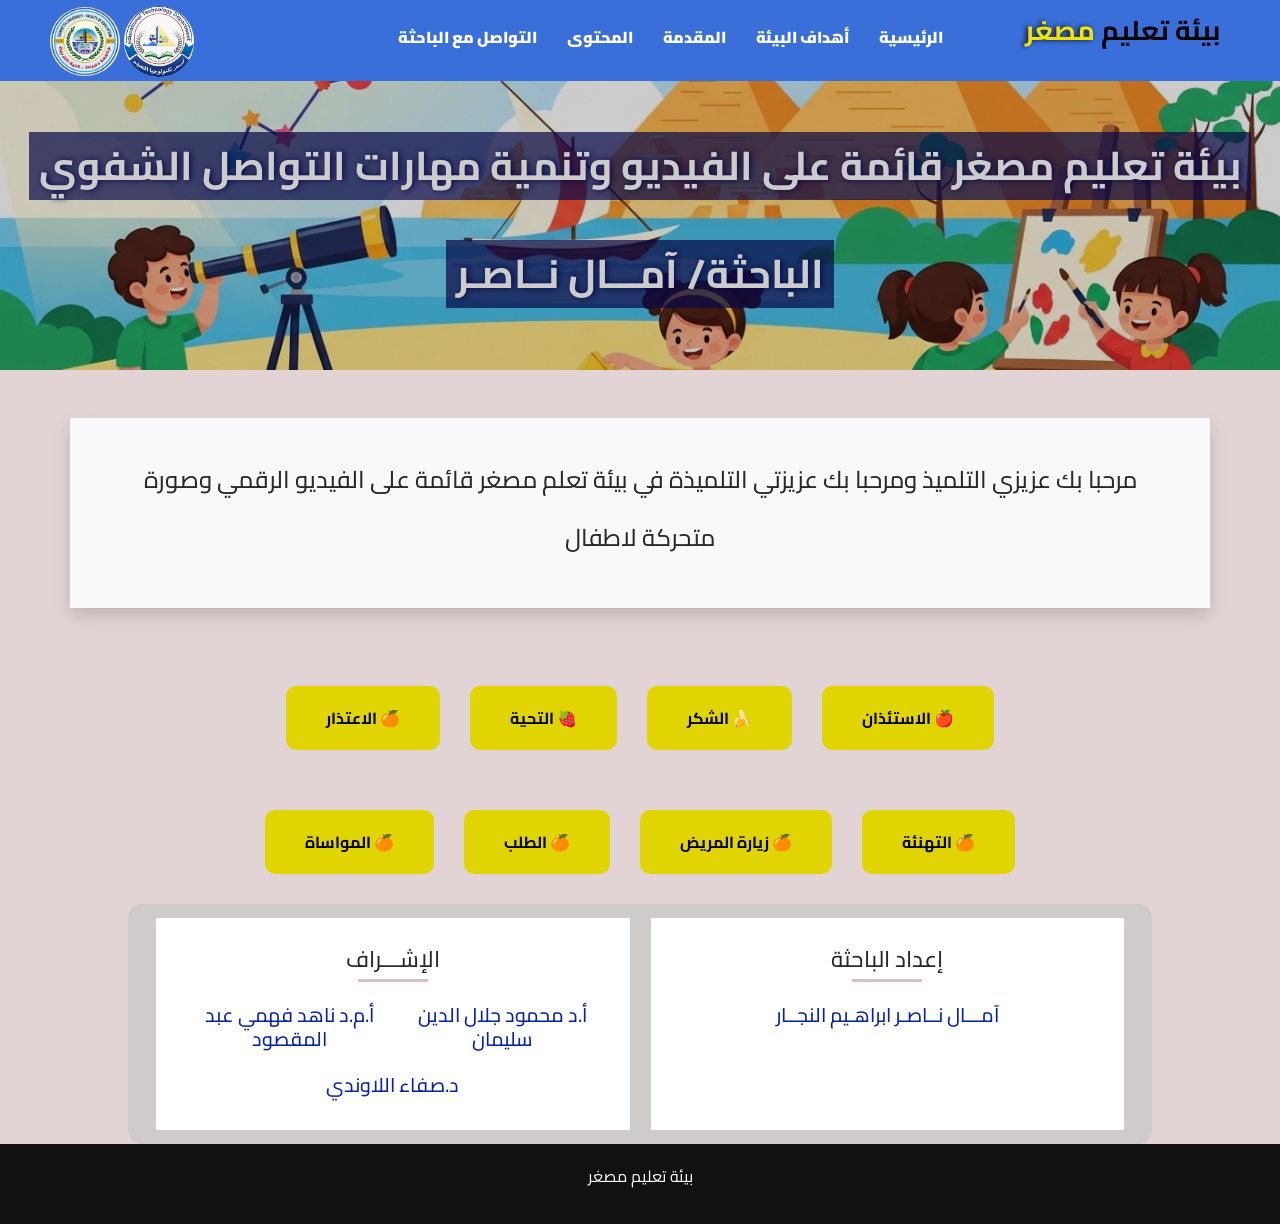
<file: index.html>
<!DOCTYPE html>
<html lang="en">
<head>
  <meta charset="UTF-8">
  <title> بيئة تعليم مصغر </title>

  <!-- Latest compiled and minified CSS -->
<link href="https://cdn.jsdelivr.net/npm/bootstrap@5.3.3/dist/css/bootstrap.min.css" rel="stylesheet">

<!-- Latest compiled JavaScript -->
<script src="https://cdn.jsdelivr.net/npm/bootstrap@5.3.3/dist/js/bootstrap.bundle.min.js"></script>
  <link rel="stylesheet" href="css/style.css">
  <!-- <link rel="icon" href="css/hero-bg-2.jpg"> -->
</head>
<body>

<!-- NAVBAR -->
<nav class="navbar">
    <div class="logo">بيئة تعليم <span>مصغر</span></div>
  
    <ul class="nav-links">
      <li><a href="index.html">الرئيسية</a></li>
      <li><a href="ahdaf_env.html">أهداف البيئة</a></li>
      <li><a href="intro.html">المقدمة</a></li>
      <li><a href="egraa.html"> المحتوى</a></li>
      <li><a href="checkout.html">التواصل مع الباحثة</a></li>
    </ul>
    <input type="text" style="visibility: hidden;">
  
    <!--  ICON -->
    <a href="cart.html" class="cart-icon">
      <img src="css/she.jfif" alt="">
      <img src="css/sh2.jfif" alt="">
      <!-- <span class="cart-count">2</span> -->
    </a>
  </nav>
  

<!-- HERO -->
<!-- <header class="hero" id="home">
  <h1>Fresh & Organic Fruits</h1>
  <p>Best quality fruits directly from farms</p>
  <a href="#products" class="btn">Shop Now</a>
</header> -->

<header class="hero-slider">
 
  <div class="hero-slide active" style="background-image:url('css/bg11.jfif')">
    <div class="hero-content">
      <h2>بيئة تعليم مصغر قائمة على الفيديو وتنمية مهارات التواصل الشفوي</h2>
      <h2>الباحثة/ آمـــال نــاصـر</h2>
      <!-- <a href="#products" class="btn">لغدِ أفضـــل</a> -->
    </div>
  </div>

  <div class="hero-slide" style="background-image:url('css/bg22.jfif')">
    <div class="hero-content">
      <h2>بيئة تعليم مصغر قائمة على الفيديو وتنمية مهارات التواصل الشفوي</h2>
      <h2>الباحثة/ آمـــال نــاصـر</h2>
      <!-- <a href="#products" class="btn">لغدِ أفضـــل</a> -->
    </div>
  </div>

  <div class="hero-slide" style="background-image:url('css/bg33.jfif')">
    <div class="hero-content">
      <h2>بيئة تعليم مصغر قائمة على الفيديو وتنمية مهارات التواصل الشفوي</h2>
      <h2>الباحثة/ آمـــال نــاصـر</h2>
      <!-- <a href="#products" class="btn">لغدِ أفضـــل</a> -->
    </div>
  </div>


</header>

<section>
  <div class= "container p-5 bg-light shadow mt-5 mb-5 d-flex justify-content-center align-items-center ">
    <h4 class="text-center">مرحبا بك عزيزي التلميذ ومرحبا بك عزيزتي التلميذة  في بيئة تعلم مصغر قائمة على الفيديو الرقمي وصورة<br><br> متحركة لاطفال</h4>
  </div>
</section>


<!-- CATEGORIES -->
<section class="categories">
 <a href="frame-left-links_estez.html" class="text-decoration-none"><div class="cat">🍎 الاستئذان</div></a> 
  <a href="frame-left-links_shokr.html" class="text-decoration-none"><div class="cat">🍌 الشكر</div></a>
  <a href="frame-left-links_taheia.html" class="text-decoration-none"><div class="cat">🍓 التحية</div></a>
  <a href="frame-left-links_e3tzar.html" class="text-decoration-none"><div class="cat">🍊 الاعتذار</div></a>
  
</section>

<section class="categories">

  <a href="frame-left-links_tahnea.html" class="text-decoration-none"><div class="cat">🍊 التهنئة</div></a>
  <a href="frame-left-links_zyara.html" class="text-decoration-none"><div class="cat">🍊 زيارة المريض</div></a>
  <a href="frame-left-links_talab.html" class="text-decoration-none"><div class="cat">🍊  الطلب</div></a>
  <a href="frame-left-links_mowasa.html" class="text-decoration-none"><div class="cat">🍊  المواساة</div></a>
</section>

<section class="auther">
  <div class="created">
    <h2>إعداد الباحثة</h2>
    <hr style="height: 5px; width: 100px;background-color: #7e0303; margin: auto; margin-bottom: 30px;">
    <h3>
      آمـــال نــاصـر ابراهـيم النجــار
    </h3>
    <br>

    <!-- <h4>Section: 118</h4> -->
  </div>
  <div class="supervise">
    <h2>الإشـــراف</h2>
    
    <hr style="height: 5px; width: 100px;background-color: #7e0303 ; margin: auto; margin-bottom: 30px;">
    <div class="two-super mb-4">
    <h3>
      أ.د محمود جلال الدين سليمان
    </h3>
    <h3>
      أ.م.د ناهد فهمي عبد المقصود
    </h3>
    </div>
    
    <h3>
      د.صفاء اللاوندي
    </h3>

    

    
  </div>

</section>

<!-- PRODUCTS -->


<!-- CALL TO ACTION -->
<!-- <section class="cta">
  <h2>Get Fresh Fruits Everyday</h2>
  <a class="btn white" href="checkout.html">Order Now</a>
</section> -->

<!-- TESTIMONIALS -->
<!-- TESTIMONIALS -->
<!-- <section class="testimonials">
    <h2>What Our Customers Say</h2>
    <hr style="height: 5px; width: 200px;background-color: #7e0303; margin: auto; margin-top: 20px;">
    <div class="testimonials-container"> -->
  
      <!-- Review 1 -->
      <!-- <div class="testimonial-card">
        <img src="https://randomuser.me/api/portraits/women/68.jpg" alt="avatar">
        <div class="stars" style="margin-bottom: 20px;">⭐⭐⭐⭐⭐</div>
        <h4>Sarah</h4>
        <p>"Amazing quality and fast delivery!"</p>
      </div>
   -->
      <!-- Review 2 -->
      <!-- <div class="testimonial-card">
        <img src="https://randomuser.me/api/portraits/men/32.jpg" alt="avatar">
        <div class="stars" style="margin-bottom: 20px;">⭐⭐⭐⭐</div>
        <h4>Ahmed</h4>
        <p>"Best fruit shop online."</p>
      </div> -->
  
      <!-- Review 3 -->
      <!-- <div class="testimonial-card">
        <img src="https://randomuser.me/api/portraits/women/25.jpg" alt="avatar">
        <div class="stars" style="margin-bottom: 20px;">⭐⭐⭐⭐⭐</div>
        <h4>Lina</h4>
        <p>"Fresh fruits delivered right on time."</p>
      </div>
  
    </div>
  </section> -->
  




<!-- ABOUT US -->
<!-- <section class="about" id="about">
    <h2>About Us</h2>
    <hr style="height: 5px; width: 100px;background-color: #7e0303; margin: auto; margin-top: -20px; margin-bottom: 30px;">
    <p>
      Welcome to <strong>FruitShop</strong>, your number one source for fresh and organic fruits. 
      We are dedicated to giving you the very best of fruits, with a focus on quality, freshness, 
      and customer satisfaction. Our fruits are carefully selected from trusted farmers and delivered 
      directly to your door. Whether you are looking for seasonal fruits or exotic flavors, we make 
      sure every bite is delicious and healthy. Join our community of fruit lovers and experience 
      the joy of natural goodness every day!
    </p>
  </section> -->
  

<!-- CONTACT -->
<!-- <section class="contact" id="contact">
  <h2>Contact Us</h2>
  <hr style="height: 5px; width: 100px;background-color: #7e0303; margin: auto; margin-bottom: 30px;">
  <form>
    <input type="text" placeholder="Name">
    <input type="email" placeholder="Email">
    <textarea placeholder="Message"></textarea>
    <button class="btn" style="font-weight: bolder; cursor: pointer;">Send</button>
  </form>
</section> -->

<!-- FOOTER -->
<footer>
  <p>بيئة تعليم مصغر</p>
</footer>

<script>
  const slides = document.querySelectorAll('.hero-slide');
  let current = 0;
  
  function showNextSlide() {
    slides[current].classList.remove('active');
    current = (current + 1) % slides.length;
    slides[current].classList.add('active');
  }
  
  setInterval(showNextSlide, 4000);
  </script>
  

</body>
</html>
</file>
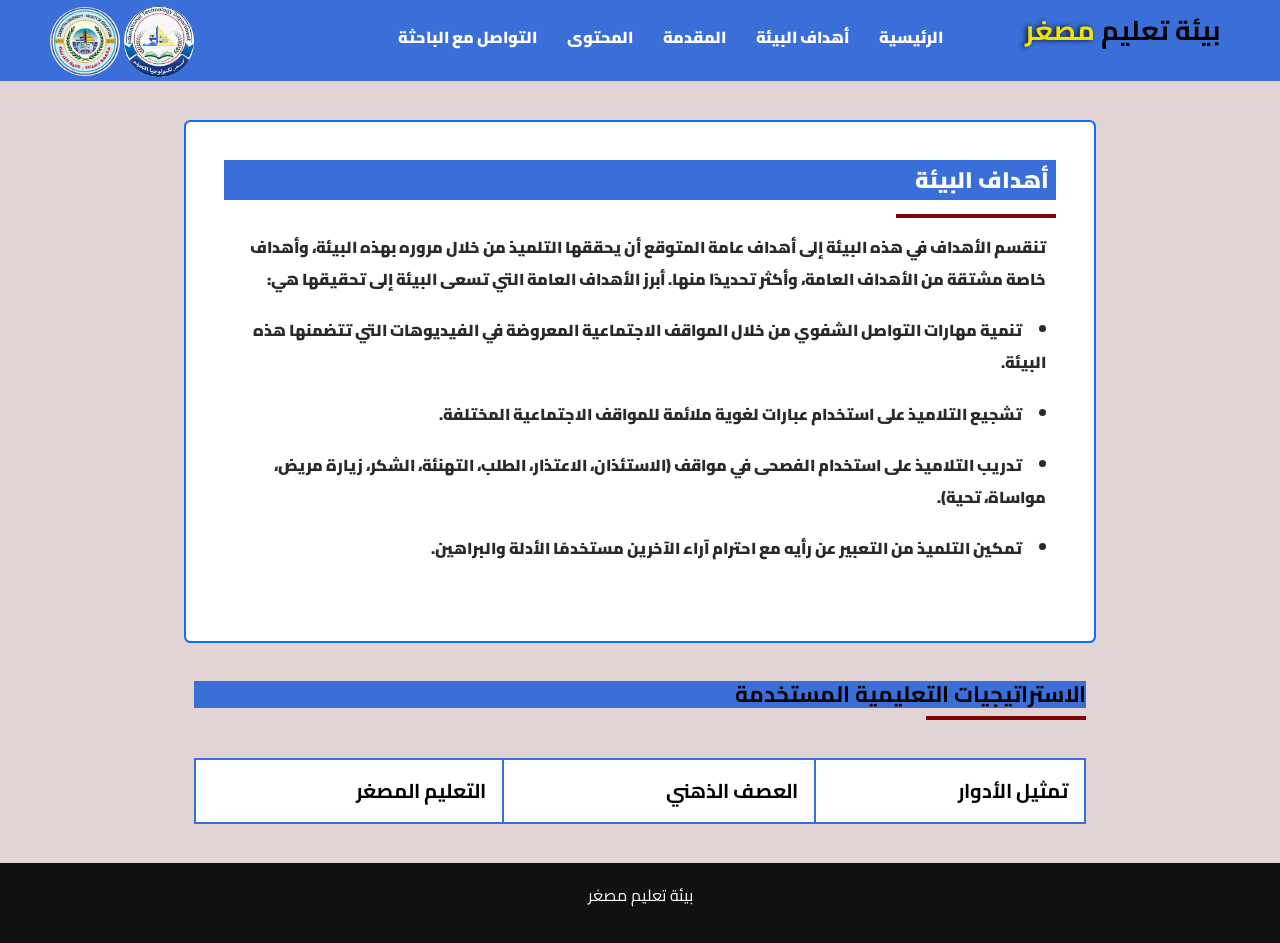
<file: ahdaf_env.html>
<!DOCTYPE html>
<html lang="en">
<head>
  <meta charset="UTF-8">
  <title> بيئة تعليم مصغر </title>

  <!-- Latest compiled and minified CSS -->
<link href="https://cdn.jsdelivr.net/npm/bootstrap@5.3.3/dist/css/bootstrap.min.css" rel="stylesheet">

<!-- Latest compiled JavaScript -->
<script src="https://cdn.jsdelivr.net/npm/bootstrap@5.3.3/dist/js/bootstrap.bundle.min.js"></script>
  <link rel="stylesheet" href="css/style.css">
  <!-- <link rel="icon" href="css/hero-bg-2.jpg"> -->
</head>
<body>

<!-- NAVBAR -->
<nav class="navbar">
    <div class="logo">بيئة تعليم <span>مصغر</span></div>
  
    <ul class="nav-links">
      <li><a href="index.html">الرئيسية</a></li>
      <li><a href="ahdaf_env.html">أهداف البيئة</a></li>
      <li><a href="intro.html">المقدمة</a></li>
      <li><a href="egraa.html"> المحتوى</a></li>
      <li><a href="checkout.html">التواصل مع الباحثة</a></li>
    </ul>
    <input type="text" style="visibility: hidden;">
  
    <!--  ICON -->
    <a href="cart.html" class="cart-icon">
      <img src="css/she.jfif" alt="">
      <img src="css/sh2.jfif" alt="">
      <!-- <span class="cart-count">2</span> -->
    </a>
  </nav>

  <div class="ah-env-main">
    <div class="container">
      <div class="row border border-primary border-3 rounded-3 p-5 bg-white fw-bolder">
        <h3 class="fw-bolder text-white p-2" style="background-color: var(--main-color);">أهداف البيئة</h3>
        <hr style="height: 5px; width: 200px;background-color: #7e0303;border: none;opacity: 1; margin-top: 10px;">

        <h5 class="mb-4">تنقسم الأهداف في هذه البيئة إلى أهداف عامة المتوقع أن يحققها التلميذ من خلال مروره بهذه البيئة، وأهداف خاصة مشتقة من الأهداف العامة، وأكثر تحديدًا منها.
          أبرز الأهداف العامة التي تسعى البيئة إلى تحقيقها هي:
          </h5>
          <h5 class="mb-4">
            <li class="mb-4">تنمية مهارات التواصل الشفوي من خلال المواقف الاجتماعية المعروضة في الفيديوهات التي تتضمنها هذه البيئة.</li>
            <li class="mb-4">تشجيع التلاميذ على استخدام عبارات لغوية ملائمة للمواقف الاجتماعية المختلفة.</li>

            <li class="mb-4">تدريب التلاميذ على استخدام الفصحى في مواقف (الاستئذان، الاعتذار، الطلب، التهنئة، الشكر، زيارة مريض، مواساة، تحية).</li>


            <li class="mb-4">تمكين التلميذ من التعبير عن رأيه مع احترام آراء الآخرين مستخدمًا الأدلة والبراهين.</li>


          </h5>


          
      </div>
      
      <h3 class="fw-bolder mt-5 text-black" style="background-color: var(--main-color);">الاستراتيجيات التعليمية المستخدمة</h3>
          <hr style="height: 5px; width: 200px;background-color: #7e0303;border: none;opacity: 1; margin-top: 10px;">
          <table class="table table-bordered mt-5 mb-5">
            <tr>
              <td>تمثيل الأدوار</td>
              <td>العصف الذهني</td>
              <td>التعليم المصغر</td>
            </tr>
          </table>
     


    </div>

  </div>
  




<!-- FOOTER -->
<footer>
  <p>بيئة تعليم مصغر</p>

</footer>

<script>
  const slides = document.querySelectorAll('.hero-slide');
  let current = 0;
  
  function showNextSlide() {
    slides[current].classList.remove('active');
    current = (current + 1) % slides.length;
    slides[current].classList.add('active');
  }
  
  setInterval(showNextSlide, 4000);
  </script>
  

</body>
</html>
</file>
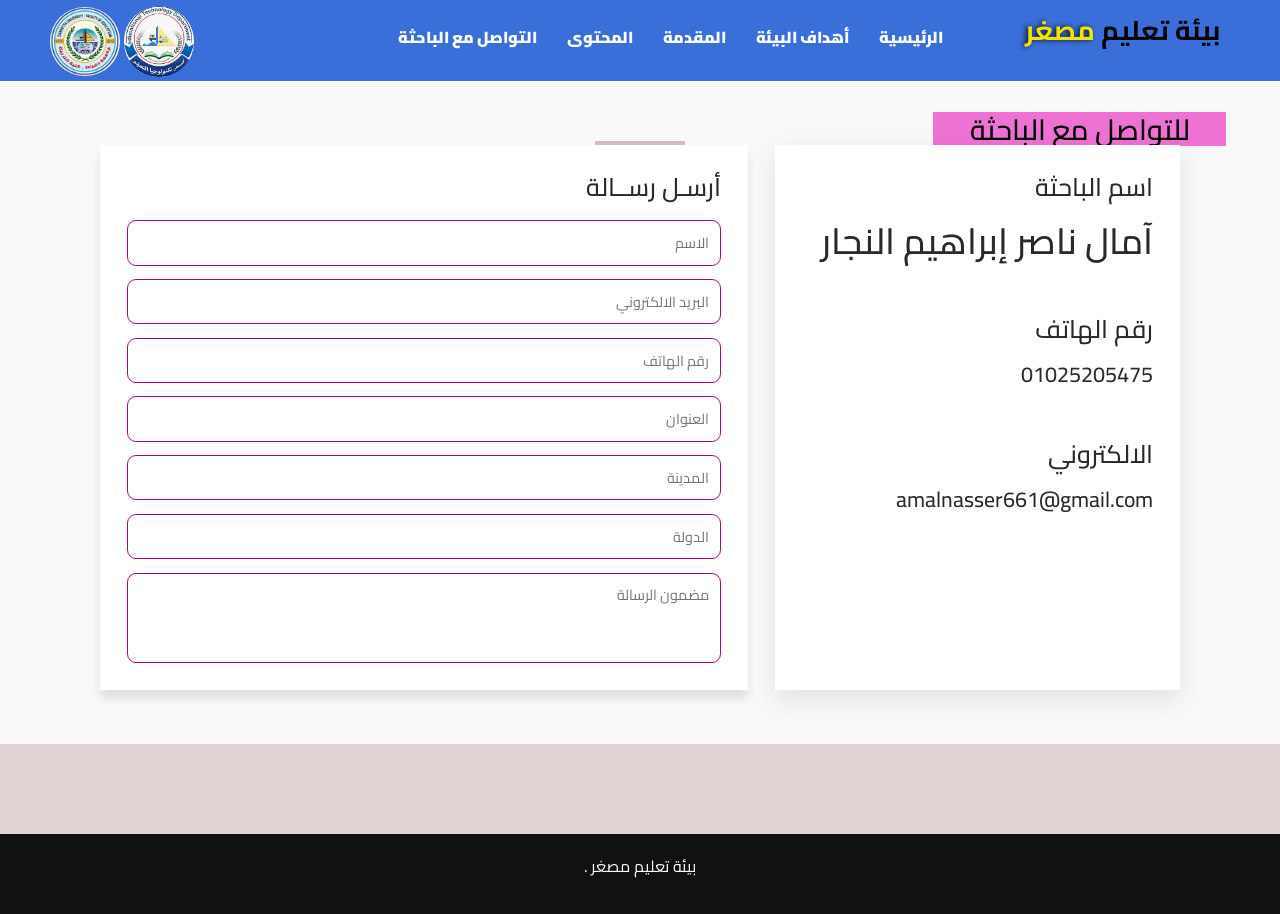
<file: checkout.html>
<!DOCTYPE html>
<html lang="en">
<head>
  <meta charset="UTF-8">
  <title>بيئة تعليم مصغر</title>
  <!-- Latest compiled and minified CSS -->
<link href="https://cdn.jsdelivr.net/npm/bootstrap@5.3.3/dist/css/bootstrap.min.css" rel="stylesheet">

<!-- Latest compiled JavaScript -->
<script src="https://cdn.jsdelivr.net/npm/bootstrap@5.3.3/dist/js/bootstrap.bundle.min.js"></script>
  <link rel="stylesheet" href="css/style.css">
  <!-- <link rel="icon" href="css/hero-bg-2.jpg"> -->
</head>
<body>

<!-- NAVBAR -->

<!-- NAVBAR -->
<nav class="navbar">
  <div class="logo">بيئة تعليم <span>مصغر</span></div>

  <ul class="nav-links">
    <li><a href="index.html">الرئيسية</a></li>
    <li><a href="ahdaf_env.html">أهداف البيئة</a></li>
    <li><a href="intro.html">المقدمة</a></li>
    <li><a href="egraa.html"> المحتوى</a></li>
    <li><a href="checkout.html">التواصل مع الباحثة</a></li>
  </ul>
  <input type="text" style="visibility: hidden;">

  <!--  ICON -->
  <a href="cart.html" class="cart-icon">
    <img src="css/she.jfif" alt="">
    <img src="css/sh2.jfif" alt="">
    <!-- <span class="cart-count">2</span> -->
  </a>
</nav>



<section class="checkout ">
  <h2 class="w-25 text-black mb-4 mt-4">للتواصل مع الباحثة</h2>
  <hr style="height: 5px; width: 100px;background-color: #7e0303; margin: auto; margin-top: -30px;">

  <div class="checkout-container">

    <!-- BILLING DETAILS -->
    <div class="billing">
      <h3>أرسـل رســالة</h3>

      <form>
        <input type="text" placeholder="الاسم">
        <input type="email" placeholder="البريد الالكتروني">
        <input type="text" placeholder="رقم الهاتف">
        <input type="text" placeholder="العنوان">
        <input type="text" placeholder="المدينة">
        <input type="text" placeholder="الدولة">

        <textarea placeholder="مضمون الرسالة"></textarea>
      </form>
    </div>

    <!-- INVOICE -->
    <div class="invoice">
      <h3>اسم الباحثة</h3>
      <h1> آمال ناصر إبراهيم النجار</h1>
      <br><br>
      <h3>رقم الهاتف</h3>
      <h4> 01025205475</h4>
      <br><br>
      <h3>الالكتروني</h3>
      <h4> amalnasser661@gmail.com</h4>

    </div>
    

  </div>
</section>

<footer>
  <p> بيئة تعليم مصغر .</p>

</footer>

</body>
</html>
</file>
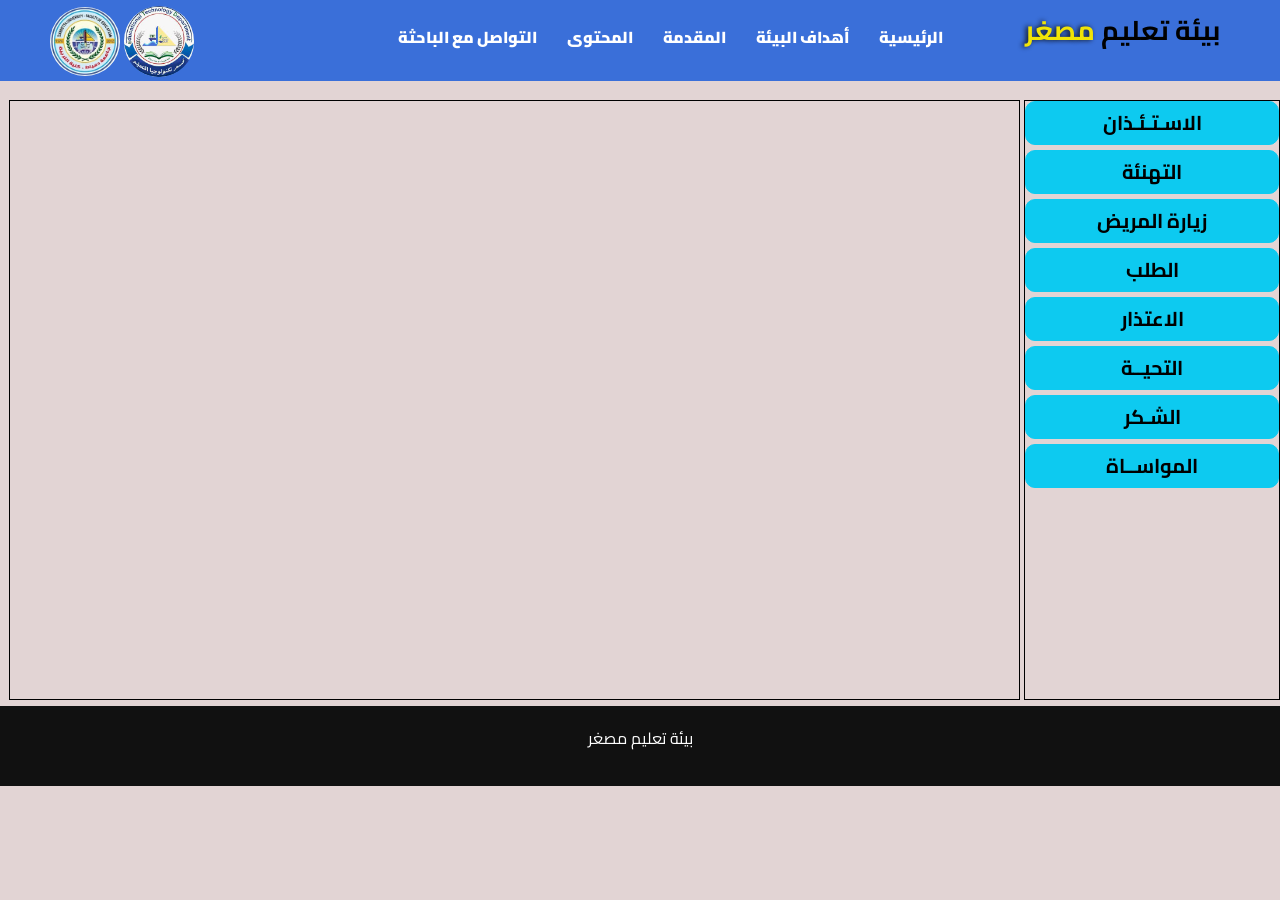
<file: egraa.html>
<!DOCTYPE html>
<html lang="en">
<head>
  <meta charset="UTF-8">
  <title> بيئة تعليم مصغر </title>

  <!-- Latest compiled and minified CSS -->
<link href="https://cdn.jsdelivr.net/npm/bootstrap@5.3.3/dist/css/bootstrap.min.css" rel="stylesheet">

<!-- Latest compiled JavaScript -->
<script src="https://cdn.jsdelivr.net/npm/bootstrap@5.3.3/dist/js/bootstrap.bundle.min.js"></script>
  <link rel="stylesheet" href="css/style.css">
  <!-- <link rel="icon" href="css/hero-bg-2.jpg"> -->
</head>
<body>

<!-- NAVBAR -->
<nav class="navbar">
    <div class="logo">بيئة تعليم <span>مصغر</span></div>
  
    <ul class="nav-links">
      <li><a href="index.html">الرئيسية</a></li>
      <li><a href="ahdaf_env.html">أهداف البيئة</a></li>
      <li><a href="intro.html">المقدمة</a></li>
      <li><a href="egraa.html"> المحتوى</a></li>
      <li><a href="checkout.html">التواصل مع الباحثة</a></li>
    </ul>
    <input type="text" style="visibility: hidden;">
  
    <!--  ICON -->
    <a href="cart.html" class="cart-icon">
      <img src="css/she.jfif" alt="">
      <img src="css/sh2.jfif" alt="">
      <!-- <span class="cart-count">2</span> -->
    </a>
  </nav>

 <div class="egraa-main">
  <iframe src="frame-right-links.html" class="border border-black" width="20%" height="600px"></iframe>
  <iframe src="" class="border border-black" width="79%" height="600px" name="left-f"></iframe>

 </div>
  




<!-- FOOTER -->
<footer>
  <p>بيئة تعليم مصغر</p>

</footer>

<script>
  const slides = document.querySelectorAll('.hero-slide');
  let current = 0;
  
  function showNextSlide() {
    slides[current].classList.remove('active');
    current = (current + 1) % slides.length;
    slides[current].classList.add('active');
  }
  
  setInterval(showNextSlide, 4000);
  </script>
  

</body>
</html>
</file>
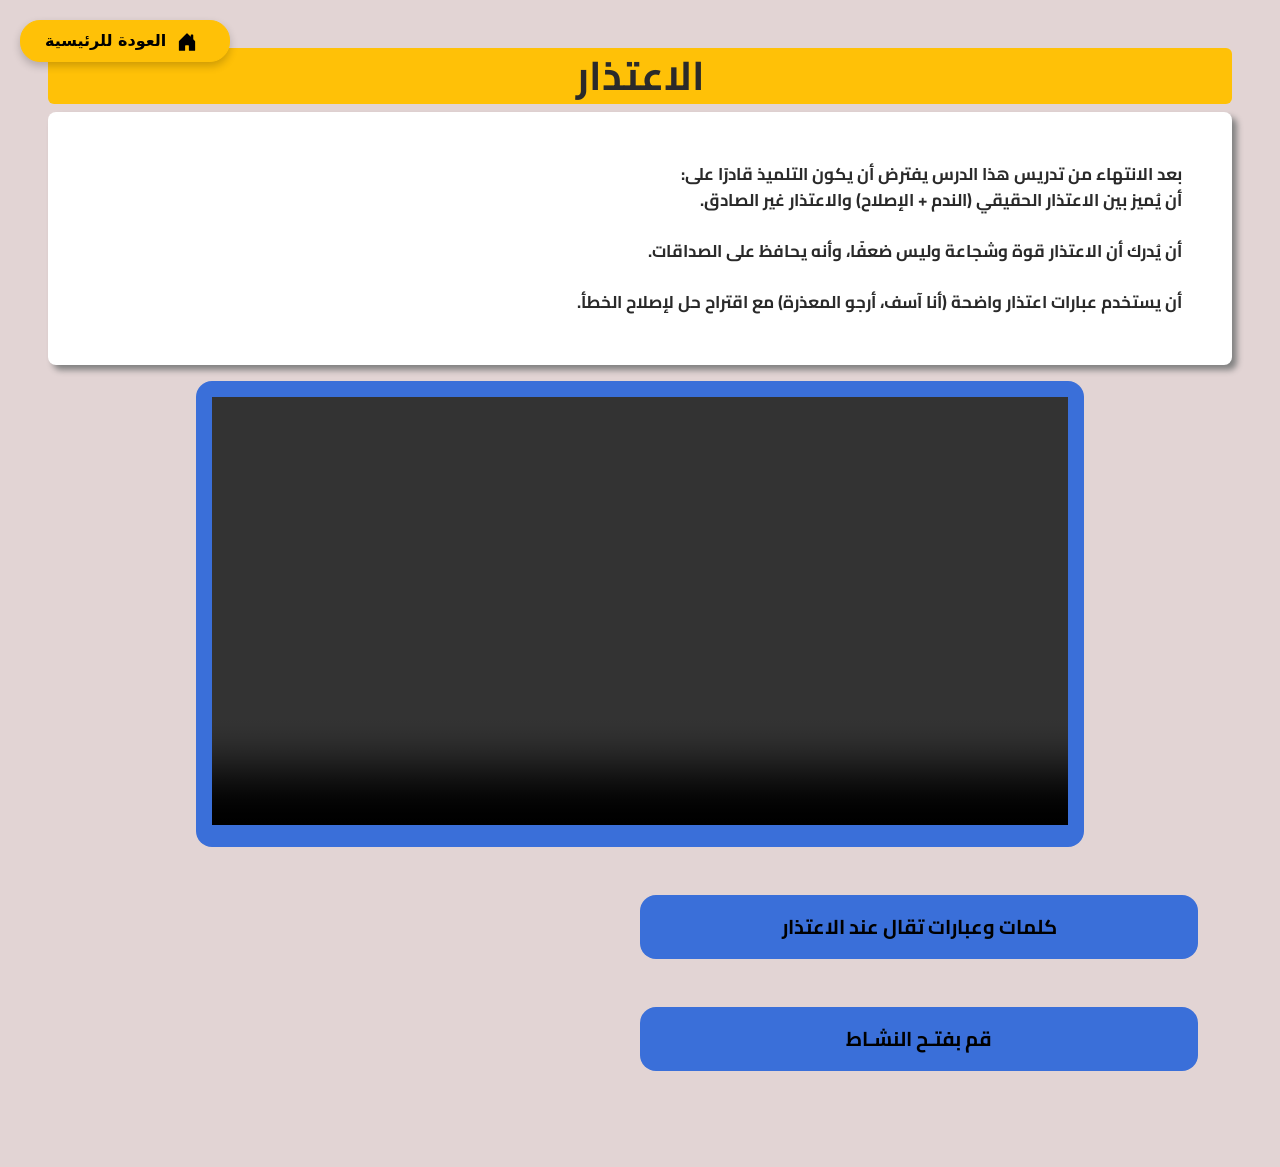
<file: frame-left-links_e3tzar.html>
<!DOCTYPE html>
<html lang="en">

<head>
  <meta charset="UTF-8">
  <title> بيئة تعليم مصغر </title>

  <!-- Latest compiled and minified CSS -->
  <link href="https://cdn.jsdelivr.net/npm/bootstrap@5.3.3/dist/css/bootstrap.min.css" rel="stylesheet">

  <!-- Latest compiled JavaScript -->
  <script src="https://cdn.jsdelivr.net/npm/bootstrap@5.3.3/dist/js/bootstrap.bundle.min.js"></script>
  <link rel="stylesheet" href="css/style.css">
  <!-- <link rel="icon" href="css/hero-bg-2.jpg"> -->
</head>

<body>
  <!-- Smart Back Link -->
  <a href="index.html" class="btn btn-warning fw-bold px-4 py-2" style="position: fixed; top: 20px; left: 20px; z-index: 1000; border-radius: 20px; box-shadow: 0 4px 8px rgba(0,0,0,0.2);">
    <svg xmlns="http://www.w3.org/2000/svg" width="20" height="20" fill="currentColor" class="bi bi-house-door-fill me-2" viewBox="0 0 16 16" style="margin-left: 5px;">
      <path d="M6.5 14.5v-3.505c0-.245.25-.495.5-.495h2c.25 0 .5.25.5.5v3.5a.5.5 0 0 0 .5.5h4a.5.5 0 0 0 .5-.5v-7a.5.5 0 0 0-.146-.354L13 5.793V2.5a.5.5 0 0 0-.5-.5h-1a.5.5 0 0 0-.5.5v1.293L8.354 1.146a.5.5 0 0 0-.708 0l-6 6A.5.5 0 0 0 1.5 7.5v7a.5.5 0 0 0 .5.5h4a.5.5 0 0 0 .5-.5Z"/>
    </svg>
    العودة للرئيسية
  </a>

  <div class="container-fluid p-5">
    <div class="up-content">
      <h1 class="fw-bolder text-center bg-warning rounded-2 p-1"> الاعتذار</h1>
      <p class="p-content bg-white rounded-3">
        بعد الانتهاء من تدريس هذا الدرس يفترض أن يكون التلميذ قادرًا على: <br>
        أن يُميز بين الاعتذار الحقيقي (الندم + الإصلاح) والاعتذار غير الصادق. <br> <br>
        أن يُدرك أن الاعتذار قوة وشجاعة وليس ضعفًا، وأنه يحافظ على الصداقات. <br> <br>
        أن يستخدم عبارات اعتذار واضحة (أنا آسف، أرجو المعذرة) مع اقتراح حل لإصلاح الخطأ.
   
      </p>
    </div>
    <div class="vid container-fluid p-3 rounded-4 w-75" style="background-color: var(--main-color);">
      <video class="w-100 " controls>
        <source src="vids/الاعتذار_تسليم.mp4">
      </video>

    </div>
     <!--  -->
     
      <!-- كلمات تقال -->
    <div class="activity container mt-5 mb-5">
      <button data-bs-toggle="collapse" data-bs-target="#demo1" class="btn p-3 w-50 rounded-4 fw-bolder text-black "
        style="background-color: var(--main-color); font-size: 20px;">كلمات وعبارات تقال عند  الاعتذار</button>

      <div id="demo1" class="collapse p-3 bg-white border border-2 border-primary h3">

        <h3 class="text-primary fw-bold"> اعتذار عام عن خطأ غير مقصود</h3>
        <br><br>
        <img src="css/e3tzr1.jpeg" alt="" class="w-75 rounded-3 d-block m-auto">
        <br><br>
        <h4>
          أنا آسف جداً، لم أقصد فعل ذلك" <br><br>
"أعتذر منك، لقد كان خطأً غير مقصود" <br><br>
"سامحني يا صديقي، لن يتكرر هذا الأمر مرة أخرى" <br><br>



        </h4>

        <hr style="border: none; height: 2px; background-color: darkgoldenrod; opacity: 1;">
        <!--  -->
        <h3 class="text-primary fw-bold"> اعتذار مصحوب بوعد (للكبار: معلم، والدين)</h3>
        <h4>
          أعتذر يا معلمي، أعدك أن ألتزم بالنظام في المرة القادمة" <br><br>
          "أنا آسف يا أمي/أبي، أخطأتُ وأرجو أن تقبلا اعتذاري"<br><br>
          "آسف، سأحاول أن أكون أفضل في المرة القادمة"<br><br>
          




        </h4>

        <!--  -->

        <hr style="border: none; height: 2px; background-color: darkgoldenrod; opacity: 1;">

        <h3 class="text-primary fw-bold"> اعتذار عن التأخير أو النسيان</h3>
        <h4>
          أعتذر عن التأخير، هل تسمحون لي بالدخول؟" <br><br>
          "أنا آسف لأنني نسيتُ [إحضار الكتاب/الاتصال بك]، سأفعل ذلك فوراً" <br><br>
          "معذرة، لقد انشغلتُ ولم أستطع الحضور في الموعد" <br><br>
          





        </h4>
        <!--  -->

        <hr style="border: none; height: 2px; background-color: darkgoldenrod; opacity: 1;">

        <h3 class="text-primary fw-bold"> اعتذار عند المقاطعة (أدب الحديث)</h3>
        <h4>
          معذرة، هل يمكنني أن أقول شيئًا؟" <br><br>
          •	"آسف للمقاطعة، لكن لدي سؤال مهم" <br><br>
          



        </h4>

        <!--  -->

        <hr style="border: none; height: 2px; background-color: darkgoldenrod; opacity: 1;">

        <h3 class="text-primary fw-bold">اعتذار عن إتلاف شيء ما (إصلاح الخطأ)</h3>
        <h4>
          أنا حزين جداً لأنني كسرتُ لعبتك، أعتذر منك بشدة" <br><br>
          "آسف لأنني أضعتُ قلمك، سأحضر لك واحداً بدلاً منه" <br> <br>
          





        </h4>

        <!--  -->

      </div>
    </div>

    <!-- end كلمات تقال -->

    <!--   الانشطة-->
    <div class="activity container mt-5 mb-5">
      <button data-bs-toggle="collapse" data-bs-target="#demo" class="btn p-3 w-50 rounded-4 fw-bolder text-black "
        style="background-color: var(--main-color); font-size: 20px;">قم بفتـح النشـاط</button>

      <div id="demo" class="collapse container-fluid p-3 bg-white border border-2 border-primary h3">

        <br><br>
        <img src="css/e3tzar2.jpeg" alt="" class="w-75 rounded-3 d-block m-auto">
        <br><br>

        <div>
          <h3 class="text-primary fw-bold"> نشاط (1): </h3>
          <h4>
            <span class="text-danger"> الموقف:</span>
            كنت تجري في فناء المدرسة واصطدمت بزميلك دون قصد، مما أدى لسقوط أدواته على الأرض.
          </h4>
          <br><br><br>

          <h4>
            1.	ما رأيك في هذا التصرف؟ وكيف تشعر تجاه زميلك؟ <br><br>
2.	ما الكلمات المناسبة التي ستقولها له وأنت تساعده في جمع أدواته؟ <br><br>
3.	لعب أدوار: مثل الموقف مع زميلك، وتدرب على استخدام نبرة صوت هادئة وملامح وجه تدل على الأسف. <br><br>



          </h4>

          <!--  -->
          <hr style="border: none; height: 2px; background-color: darkgoldenrod; opacity: 1;">
        </div>

        <!--  -->

        <div>
          <h3 class="text-primary fw-bold"> نشاط (2): </h3>
          <h4>
            <span class="text-danger"> الموقف : </span>
            كنت تلعب بالكرة داخل المنزل وكسرت "مزهرية" تحبها والدتك كثيرًا.
          </h4>

        
          <br><br><br>

          <h4>
            1.	هل الأفضل الاختباء أم مواجهة الموقف؟ ولماذا؟ <br><br>
            2.	اقترح عبارة اعتذار مناسبة لوالدتك تبين فيها أنك لن تكرر هذا الفعل.<br><br>
            3.	تختلف لغة الاعتذار باختلاف الشخص: كيف ستعتذر لوالدتك مقارنة باعتذارك لأخيك الصغير لو انكسرت لعبته؟ <br><br>
            


          </h4>

          <!--  -->
          <hr style="border: none; height: 2px; background-color: darkgoldenrod; opacity: 1;">
        </div>

        <!--  -->

        <div>
          <h3 class="text-primary fw-bold"> نشاط (3): </h3>
          <h4>
            <span class="text-danger"> الموقف : </span>
            : وعدت صديقك أن تتصل به لتذاكرا معاً، لكنك نسيت تماماً ونمت مبكراً. في الصباح قابلك الصديق وهو عاتب عليك.
          </h4>


          <br><br><br>

          <h4>
            1.	بماذا تبدأ حديثك مع صديقك لتلطيف الأجواء؟ <br><br>
            2.	ما التعبير المناسب للاعتذار في الهاتف؟ (هل تكتفي بكلمة "آسف" أم تشرح السبب بلباقة؟). <br><br>
            3.	اختر الرد الصحيح: <br><br>
            -	"أنا حر، لقد كنت نائماً!" <br> <br>
            -	"أعتذر منك بشدة يا صديقي، لقد غلبني النوم ولم أقصد تجاهلك."
            



          </h4>

          <!--  -->
          <hr style="border: none; height: 2px; background-color: darkgoldenrod; opacity: 1;">
        </div>

        <!--  -->

        <div>
          <h3 class="text-primary fw-bold"> نشاط (4): </h3>
          <h4>
            <span class="text-danger"> الموقف : </span>
            استعرت قلماً من زميلك، وبالخطأ ضاع منك أو كُسر
          </h4>


          <br><br><br>

          <h4>
            1.	كيف تعبر عن أسفك لزميلك؟ <br><br>
            2.	هل يكفي الاعتذار اللفظي؟ أم يجب عليك محاولة تعويضه بقلم آخر؟ <br><br>
            

<br><br>


          </h4>

          <!--  -->
          <hr style="border: none; height: 2px; background-color: darkgoldenrod; opacity: 1;">
        </div>

        <!--  -->




      </div>
      <!--  -->

    </div>
    <!--  end الانشطة-->
  </div>

</body>

</html>
</file>
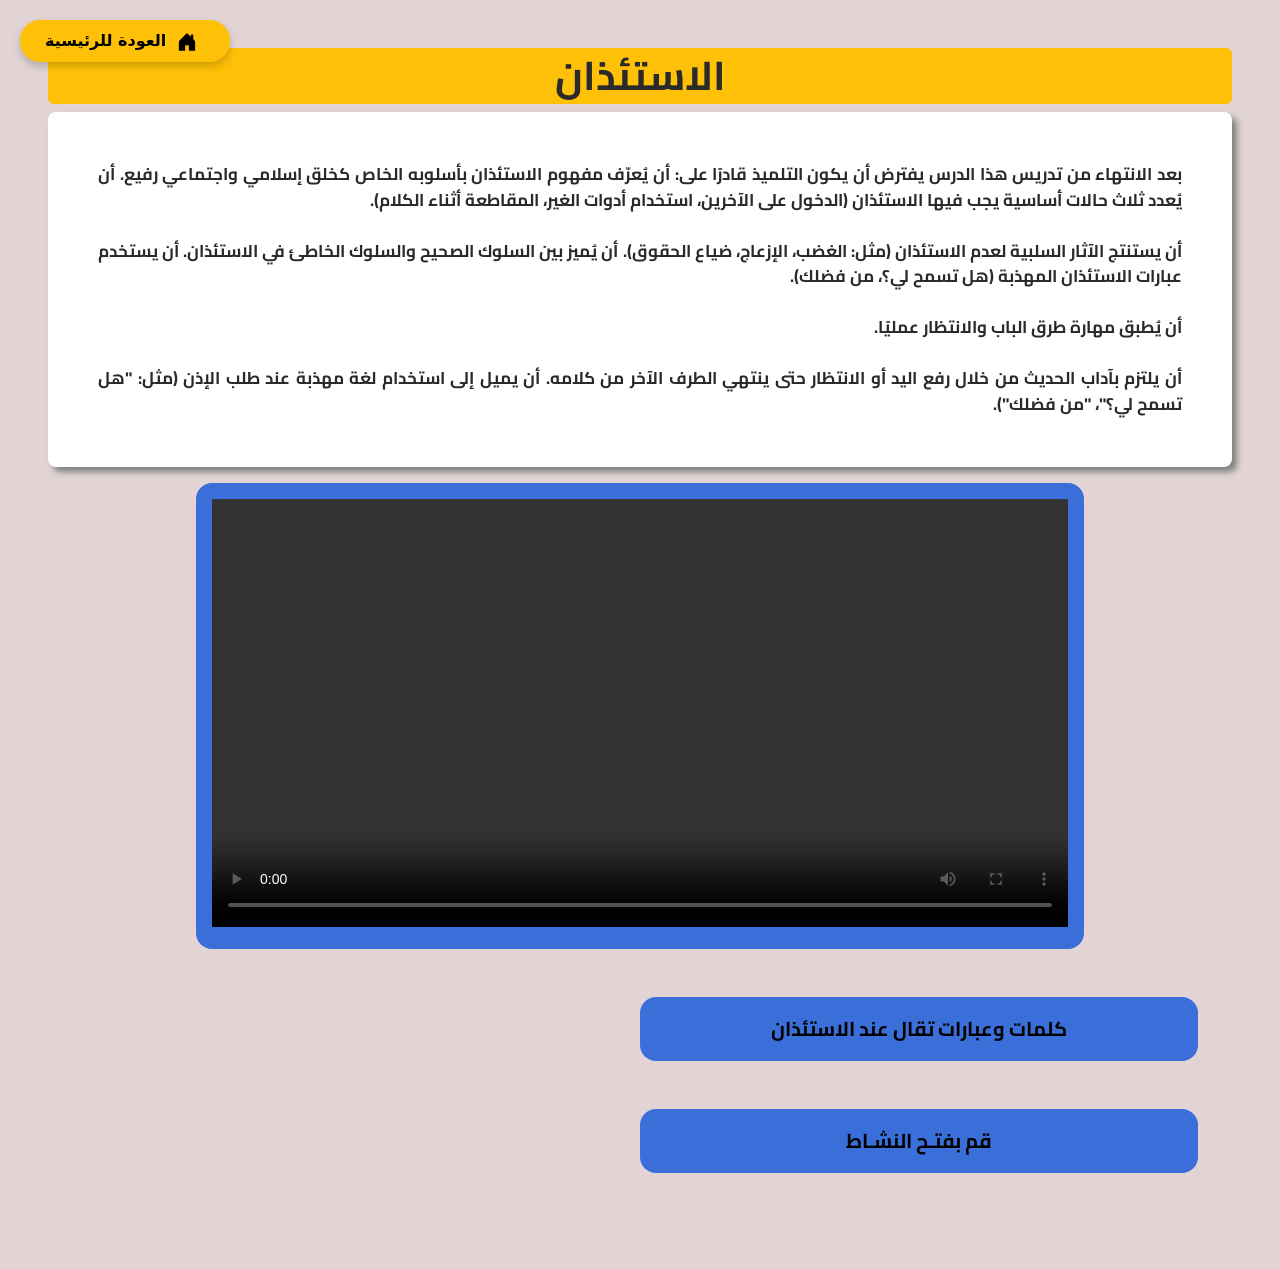
<file: frame-left-links_estez.html>
<!DOCTYPE html>
<html lang="en">

<head>
  <meta charset="UTF-8">
  <title> بيئة تعليم مصغر </title>

  <!-- Latest compiled and minified CSS -->
  <link href="https://cdn.jsdelivr.net/npm/bootstrap@5.3.3/dist/css/bootstrap.min.css" rel="stylesheet">

  <!-- Latest compiled JavaScript -->
  <script src="https://cdn.jsdelivr.net/npm/bootstrap@5.3.3/dist/js/bootstrap.bundle.min.js"></script>
  <link rel="stylesheet" href="css/style.css">
  <!-- <link rel="icon" href="css/hero-bg-2.jpg"> -->
</head>

<body>
  <!-- Smart Back Link -->
  <a href="index.html" class="btn btn-warning fw-bold px-4 py-2" style="position: fixed; top: 20px; left: 20px; z-index: 1000; border-radius: 20px; box-shadow: 0 4px 8px rgba(0,0,0,0.2);">
    <svg xmlns="http://www.w3.org/2000/svg" width="20" height="20" fill="currentColor" class="bi bi-house-door-fill me-2" viewBox="0 0 16 16" style="margin-left: 5px;">
      <path d="M6.5 14.5v-3.505c0-.245.25-.495.5-.495h2c.25 0 .5.25.5.5v3.5a.5.5 0 0 0 .5.5h4a.5.5 0 0 0 .5-.5v-7a.5.5 0 0 0-.146-.354L13 5.793V2.5a.5.5 0 0 0-.5-.5h-1a.5.5 0 0 0-.5.5v1.293L8.354 1.146a.5.5 0 0 0-.708 0l-6 6A.5.5 0 0 0 1.5 7.5v7a.5.5 0 0 0 .5.5h4a.5.5 0 0 0 .5-.5Z"/>
    </svg>
    العودة للرئيسية
  </a>

  <div class="container-fluid p-5">
    <div class="up-content">
      <h1 class="fw-bolder text-center bg-warning rounded-2 p-1">الاستئذان</h1>
      <p class="p-content bg-white rounded-3">
        بعد الانتهاء من تدريس هذا الدرس يفترض أن يكون التلميذ قادرًا على:
        أن يُعرّف مفهوم الاستئذان بأسلوبه الخاص كخلق إسلامي واجتماعي رفيع.
        أن يُعدد ثلاث حالات أساسية يجب فيها الاستئذان (الدخول على الآخرين، استخدام أدوات الغير، المقاطعة أثناء الكلام).
        <br><br>
        أن يستنتج الآثار السلبية لعدم الاستئذان (مثل: الغضب، الإزعاج، ضياع الحقوق).
        أن يُميز بين السلوك الصحيح والسلوك الخاطئ في الاستئذان.
        أن يستخدم عبارات الاستئذان المهذبة (هل تسمح لي؟، من فضلك). <br> <br>
        أن يُطبق مهارة طرق الباب والانتظار عمليًا. <br> <br>
        أن يلتزم بآداب الحديث من خلال رفع اليد أو الانتظار حتى ينتهي الطرف الآخر من كلامه.
        أن يميل إلى استخدام لغة مهذبة عند طلب الإذن (مثل: "هل تسمح لي؟"، "من فضلك").

      </p>
    </div>
    <div class="vid container-fluid p-3 rounded-4 w-75" style="background-color: var(--main-color);">
      <video class="w-100 " controls>
        <source src="vids/الاستئذان333.mp4">
      </video>

    </div>

    <!-- كلمات تقال -->
    <div class="activity container mt-5 mb-5">
      <button data-bs-toggle="collapse" data-bs-target="#demo1" class="btn p-3 w-50 rounded-4 fw-bolder text-black "
        style="background-color: var(--main-color); font-size: 20px;">كلمات وعبارات تقال عند الاستئذان</button>

      <div id="demo1" class="collapse p-3 bg-white border border-2 border-primary h3">

        <h3 class="text-primary fw-bold"> الاستئذان لاستخدام ممتلكات الآخرين</h3>
        <br><br>
        <img src="css/est1.jpeg" alt="" class="w-75 rounded-3 d-block m-auto">
        <br><br>
        <h4>
          "هل تسمح لي باستعارة قلمك لو سمحت؟"
          <br> <br>
          "من فضلك يا صديقي، هل يمكنني قراءة قصتك بعد أن تنتهي؟" <br><br>
          "أعجبتني ألوانك، هل تأذن لي باستخدام اللون الأحمر قليلاً؟" <br><br>

        </h4>

        <hr style="border: none; height: 2px; background-color: darkgoldenrod; opacity: 1;">
        <!--  -->
        <h3 class="text-primary fw-bold"> الاستئذان للدخول إلى مكان (منزل أو غرفة)</h3>
        <h4>
          "السلام عليكم، هل تسمحون لي بالدخول؟" <br> <br>
          "هل هذا الوقت مناسب للزيارة أم أنكم مشغولون؟" <br> <br>
          (بعد طرق الباب ثلاثاً): "هل يمكنني الدخول يا أمي؟" <br> <br>



        </h4>

        <!--  -->

        <hr style="border: none; height: 2px; background-color: darkgoldenrod; opacity: 1;">

        <h3 class="text-primary fw-bold"> الاستئذان للمشاركة في اللعب أو الحديث</h3>
        <h4>
          "هل يمكنني الانضمام إليكم في هذه اللعبة الجميلة؟" <br><br>
          "معذرة، هل تسمحون لي أن أشارككم برأيي في هذا الموضوع؟" <br><br>
          "هل هناك متسع لي لأجلس معكم؟" <br><br>




        </h4>
        <!--  -->

        <hr style="border: none; height: 2px; background-color: darkgoldenrod; opacity: 1;">

        <h3 class="text-primary fw-bold"> الاستئذان من المعلم (داخل الفصل)</h3>
        <h4>
          "بعد إذنك يا معلمي، هل يمكنني الذهاب لشرب الماء؟" <br><br>
          "لو سمحت يا معلمي، لدي سؤال حول هذه النقطة."<br><br>
          "أعتذر يا معلمي، هل يمكنني مبراة قلمي الآن؟" <br><br>



        </h4>

        <!--  -->

        <hr style="border: none; height: 2px; background-color: darkgoldenrod; opacity: 1;">

        <h3 class="text-primary fw-bold"> الاستئذان قبل الانصراف أو المغادرة</h3>
        <h4>
          "بعد إذنكم، يجب أن أذهب الآن للمنزل." <br><br>
          "لقد استمتعت معكم، هل تسمحون لي بالانصراف؟"<br><br>
          "وداعا إلى اللقاء" <br><br>




        </h4>

        <!--  -->

      </div>
    </div>

    <!-- end كلمات تقال -->

    <!--   الانشطة-->
    <div class="activity container mt-5 mb-5">
      <button data-bs-toggle="collapse" data-bs-target="#demo" class="btn p-3 w-50 rounded-4 fw-bolder text-black "
        style="background-color: var(--main-color); font-size: 20px;">قم بفتـح النشـاط</button>

      <div id="demo" class="collapse container-fluid p-3 bg-white border border-2 border-primary h3">

        <br><br>
        <img src="css/est2.jpeg" alt="" class="w-75 rounded-3 d-block m-auto">
        <br><br>

        <div>
          <h3 class="text-primary fw-bold"> نشاط (1): </h3>
          <h4>
            <span class="text-danger"> الموقف:</span>
            رأيت مع زميلك في الفصل علبة ألوان جميلة، وأردت أن تستخدم اللون الأحمر والأبيض والأسود لرسم علم بلادك.
          </h4>
          <br><br><br>

          <h4>
            1. ماذا تفعل قبل أن تمد يدك لتأخذ الألوان؟ <br><br>
            2. ما هي الجملة المهذبة التي تستخدمها لطلب الاستئذان من زميلك؟<br><br>
            3. تخيّل رد فعل زميلك: إذا وافق، ماذا تقول له؟ وإذا رفض لأنه يحتاج اللون الآن، كيف تتقبل ذلك بأدب؟ <br><br>

          </h4>

          <!--  -->
          <hr style="border: none; height: 2px; background-color: darkgoldenrod; opacity: 1;">
        </div>

        <!--  -->

        <div>
          <h3 class="text-primary fw-bold"> نشاط (2): </h3>
          <h4>
            <span class="text-danger"> الموقف أ : </span>
            أردت الدخول إلى غرفة المعلمين للسؤال عن شيء ما.
          </h4>

          <h4>
            <span class="text-danger"> الموقف ب: </span>
            أردت الدخول إلى غرفة نوم والديك وهما نائمان.
          </h4>
          <br><br><br>

          <h4>
            1. كم مرة يجب أن تطرق الباب قبل الدخول؟ <br><br>
            2. ماذا تفعل إذا طرقت الباب ولم يرد عليك أحد؟ <br><br>
            3. لعب أدوار: قم بتمثيل طريقة "طرق الباب" بهدوء (دون إزعاج) وكيفية طلب الإذن بالدخول بكلمات مثل: "هل تسمحون
            لي بالدخول؟". <br><br>


          </h4>

          <!--  -->
          <hr style="border: none; height: 2px; background-color: darkgoldenrod; opacity: 1;">
        </div>

        <!--  -->

        <div>
          <h3 class="text-primary fw-bold"> نشاط (3): </h3>
          <h4>
            <span class="text-danger"> الموقف : </span>
            وجدت والدتك تتحدث في الهاتف، وأردت أن تسألها "ماذا سنأكل اليوم؟".
          </h4>


          <br><br><br>

          <h4>
            1. هل من الأدب أن تقطع حديثها فجأة؟ <br> <br>
            2. كيف تشير لوالدتك بأنك تريد التحدث معها دون أن تزعجها؟ (مثلاً: الوقوف <br> <br>بجانبها بهدوء أو وضع يدك
            على كتفها بلطف حتى تنتهي).
            3. بماذا تبدأ جملتك عندما تنهي هي المكالمة؟ (مثال: "معذرة يا أمي، هل يمكنني سؤالك عن شيء؟").<br> <br>


          </h4>

          <!--  -->
          <hr style="border: none; height: 2px; background-color: darkgoldenrod; opacity: 1;">
        </div>

        <!--  -->

        <div>
          <h3 class="text-primary fw-bold"> نشاط (4): </h3>
          <h4>
            <span class="text-danger"> الموقف : </span>
            أنت في وسط الحصة وشعرت بالعطش الشديد وتريد الذهاب لشرب الماء.
          </h4>


          <br><br><br>

          <h4>
            1. كيف تطلب الإذن من معلمك دون إزعاج زملائك؟ <br><br>
            2. لماذا من المهم أن يعرف المعلم أين ستذهب؟<br><br>



          </h4>

          <!--  -->
          <hr style="border: none; height: 2px; background-color: darkgoldenrod; opacity: 1;">
        </div>

        <!--  -->




      </div>
<!--  -->
      
    </div>
    <!--  end الانشطة-->


  </div>

</body>

</html>
</file>
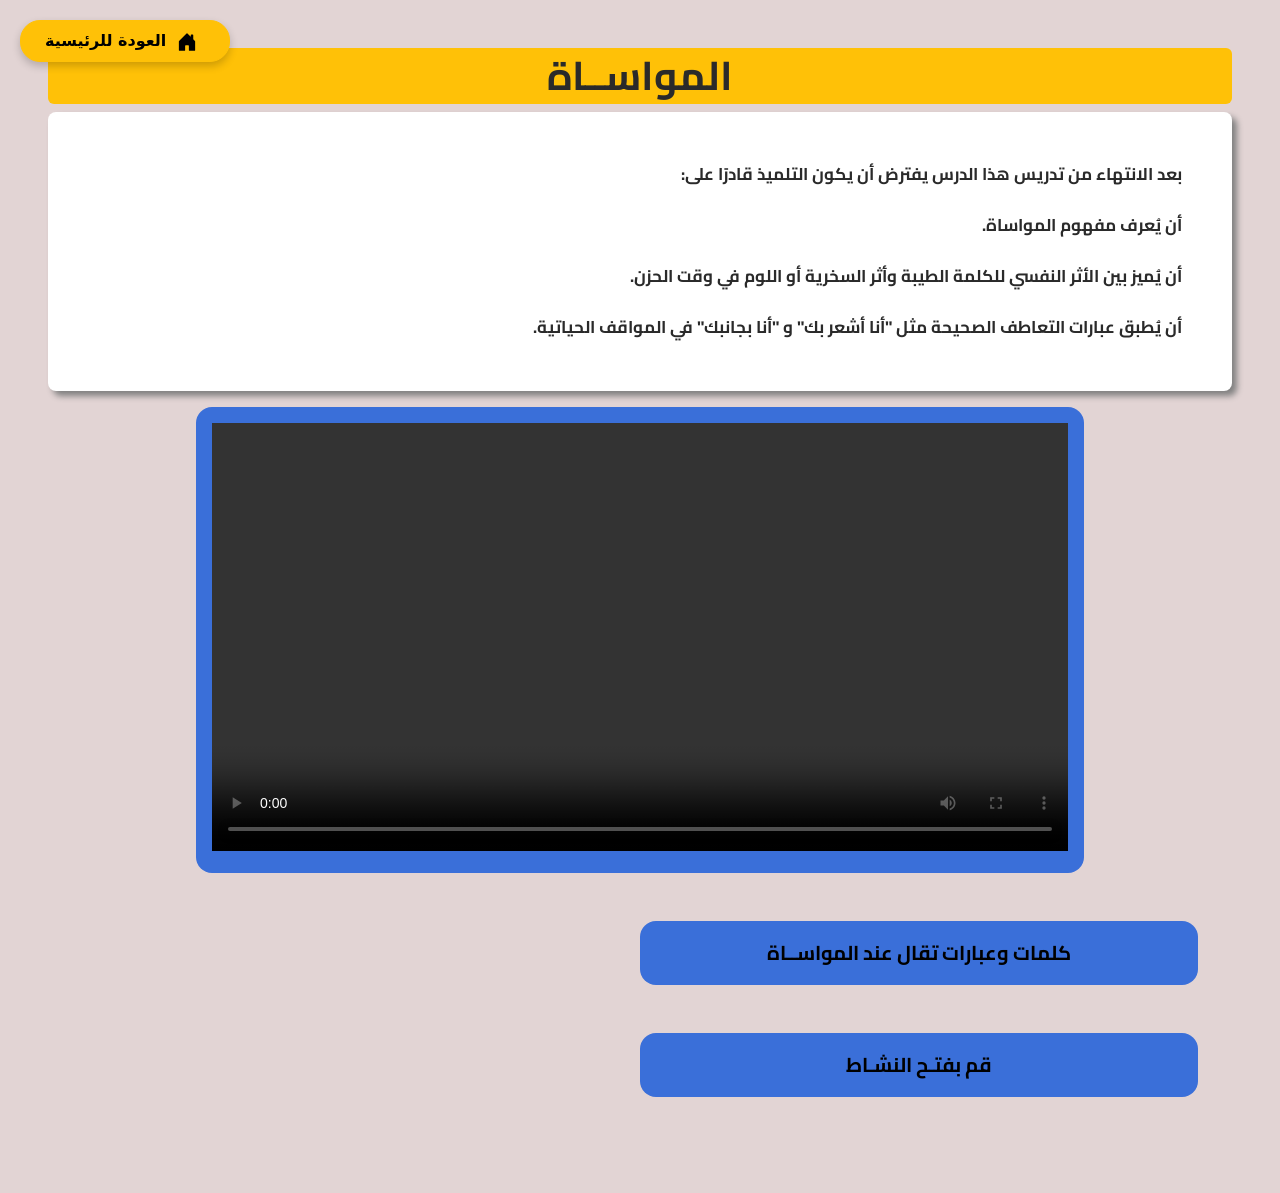
<file: frame-left-links_mowasa.html>
<!DOCTYPE html>
<html lang="en">

<head>
  <meta charset="UTF-8">
  <title> بيئة تعليم مصغر </title>

  <!-- Latest compiled and minified CSS -->
  <link href="https://cdn.jsdelivr.net/npm/bootstrap@5.3.3/dist/css/bootstrap.min.css" rel="stylesheet">

  <!-- Latest compiled JavaScript -->
  <script src="https://cdn.jsdelivr.net/npm/bootstrap@5.3.3/dist/js/bootstrap.bundle.min.js"></script>
  <link rel="stylesheet" href="css/style.css">
  <!-- <link rel="icon" href="css/hero-bg-2.jpg"> -->
</head>

<body>
  <!-- Smart Back Link -->
  <a href="index.html" class="btn btn-warning fw-bold px-4 py-2" style="position: fixed; top: 20px; left: 20px; z-index: 1000; border-radius: 20px; box-shadow: 0 4px 8px rgba(0,0,0,0.2);">
    <svg xmlns="http://www.w3.org/2000/svg" width="20" height="20" fill="currentColor" class="bi bi-house-door-fill me-2" viewBox="0 0 16 16" style="margin-left: 5px;">
      <path d="M6.5 14.5v-3.505c0-.245.25-.495.5-.495h2c.25 0 .5.25.5.5v3.5a.5.5 0 0 0 .5.5h4a.5.5 0 0 0 .5-.5v-7a.5.5 0 0 0-.146-.354L13 5.793V2.5a.5.5 0 0 0-.5-.5h-1a.5.5 0 0 0-.5.5v1.293L8.354 1.146a.5.5 0 0 0-.708 0l-6 6A.5.5 0 0 0 1.5 7.5v7a.5.5 0 0 0 .5.5h4a.5.5 0 0 0 .5-.5Z"/>
    </svg>
    العودة للرئيسية
  </a>

  <div class="container-fluid p-5">
    <div class="up-content">
      <h1 class="fw-bolder text-center bg-warning rounded-2 p-1"> المواســاة</h1>
      <p class="p-content bg-white rounded-3">

        بعد الانتهاء من تدريس هذا الدرس يفترض أن يكون التلميذ قادرًا على: <br><br>
        أن يُعرف مفهوم المواساة. <br><br>
        أن يُميز بين الأثر النفسي للكلمة الطيبة وأثر السخرية أو اللوم في وقت الحزن. <br><br>
        أن يُطبق عبارات التعاطف الصحيحة مثل "أنا أشعر بك" و "أنا بجانبك" في المواقف الحياتية.

      </p>
    </div>
    <div class="vid container-fluid p-3 rounded-4 w-75" style="background-color: var(--main-color);">
      <video class="w-100 " controls>
        <source src="vids/المواساة.mp4">
      </video>

    </div>
    <!--  -->
    <!-- كلمات تقال -->
    <div class="activity container mt-5 mb-5">
      <button data-bs-toggle="collapse" data-bs-target="#demo1" class="btn p-3 w-50 rounded-4 fw-bolder text-black "
        style="background-color: var(--main-color); font-size: 20px;">كلمات وعبارات تقال عند المواســاة</button>

      <div id="demo1" class="collapse p-3 bg-white border border-2 border-primary h3">

        <h3 class="text-primary fw-bold"> . عبارات المواساة عند الحزن أو الضيق</h3>
        <br><br>
        <img src="css/moasa.jpeg" alt="" class="w-75 rounded-3 d-block m-auto">
        <br><br>
        <h4>
          • "لا تحزن يا صديقي، أنا بجانبك." <br><br>
          • "أنا أشعر بك، وأتمنى أن يزول حزنك قريبًا." <br><br>
          • "لا تقلق، كل شيء سيكون بخير إن شاء الله." <br><br>
          • "هل تريد أن تحكي لي ما يضايقك؟ أنا أسمعك." <br><br>



        </h4>

        <hr style="border: none; height: 2px; background-color: darkgoldenrod; opacity: 1;">
        <!--  -->
        <h3 class="text-primary fw-bold"> عبارات المواساة عند الفشل أو الخسارة (مسابقة/اختبار)</h3>
        <h4>
          • "أنت اجتهدت وفعلت ما بوسعك، وهذا هو الأهم." <br><br>
          • "الخسارة ليست نهاية الطريق، ستنجح في المرة القادمة بالتأكيد." <br><br>
          • "أنا فخور بك لأنك حاولت بشجاعة، أنت بطل في نظري." <br><br>
          • "لا بأس، كلنا نمر بلحظات صعبة، المهم أن نتعلم منها." <br><br>




        </h4>

        <!--  -->

        <hr style="border: none; height: 2px; background-color: darkgoldenrod; opacity: 1;">

        <h3 class="text-primary fw-bold"> عبارات المواساة عند فقدان شيء عزيز (لعبة/قطة)</h3>
        <h4>
          • "أنا حزين جداً لحزنك، أعرف كم كان هذا الشيء غاليًا عليك." <br><br>
          • "لا تحزن، لعل الله يعوضك بشيء أجمل منه."<br><br>
          • "هل يمكنني مساعدتك في البحث عنه؟"<br>






        </h4>
        <!--  -->

        <hr style="border: none; height: 2px; background-color: darkgoldenrod; opacity: 1;">

        <h3 class="text-primary fw-bold"> عبارات قصيرة ودافئة (لغة الجسد)</h3>
        <h4>
          • "أنا هنا إذا احتجت لأي شيء." <br><br>
          • "ابتسم، فالحياة أجمل بضحكتك." <br><br>
          • "نحن نحبك، ولن نتركك وحيداً في ضيقك." <br><br>



        </h4>

        <!--  -->

        <hr style="border: none; height: 2px; background-color: darkgoldenrod; opacity: 1;">



        <!--  -->

      </div>
    </div>

    <!-- end كلمات تقال -->

    <!--   الانشطة-->
    <div class="activity container mt-5 mb-5">
      <button data-bs-toggle="collapse" data-bs-target="#demo" class="btn p-3 w-50 rounded-4 fw-bolder text-black "
        style="background-color: var(--main-color); font-size: 20px;">قم بفتـح النشـاط</button>

      <div id="demo" class="collapse container-fluid p-3 bg-white border border-2 border-primary h3">

        <br><br>
        <img src="css/moasa2.jpeg" alt="" class="w-75 rounded-3 d-block m-auto">
        <br><br>

        <div>
          <h3 class="text-primary fw-bold"> نشاط (1): مواساة زميل خسر في مسابقة</h3>
          <h4>
            <span class="text-danger"> الموقف:</span>
            : شارك صديقك في مسابقة القراءة باللغة العربية، لكنه لم يفز بالمركز الأول، ورأيته يجلس حزينًا في ركن الفناء
          </h4>
          <br><br><br>

          <h4>
            1. ما هي أول خطوة تقوم بها؟ (هل تتركه وحده أم تذهب للجلوس بجانبه؟). <br><br>
            2. اقترح عبارات مشجعة لمواساته. <br><br>



          </h4>

          <!--  -->
          <hr style="border: none; height: 2px; background-color: darkgoldenrod; opacity: 1;">
        </div>

        <!--  -->

        <div>
          <h3 class="text-primary fw-bold"> نشاط (2): مواساة زميل مريض أو مصاب </h3>
          <h4>
            <span class="text-danger"> الموقف : </span>
            سقط زميلك في الملعب وأُصيب بجرح بسيط في ركبته وبدأ بالبكاء
          </h4>


          <br><br><br>

          <h4>
            1. ماذا تفعل لتهدئة روعه قبل وصول المعلم؟ <br><br>
            2. اختر التصرف الأنسب لمواساته: <br><br>
            - تضحك عليه وتخبره أنه ضعيف. <br><br>
            - تمسك يده وتقول له: "اصبر يا بطل، ستكون بخير قريباً". <br><br>
            3. كيف تكون ملامح وجهك وأنت تواسيه؟ (حزينة وهادئة أم مبتسمة بشدة؟).




          </h4>

          <!--  -->
          <hr style="border: none; height: 2px; background-color: darkgoldenrod; opacity: 1;">
        </div>

        <!--  -->

        <div>
          <h3 class="text-primary fw-bold"> نشاط (3): مواساة من فقد شيئاً عزيزًا </h3>
          <h4>
            <span class="text-danger"> الموقف : </span>
            : زميلتك في الفصل تبكي لأن قطتها الصغيرة ضاعت منها بالأمس.
          </h4>


          <br><br><br>

          <h4>
            1.	ما هي "كلمات المواساة" التي يمكن أن تخفف عنها؟ <br><br>
            2.	هل يمكنك تقديم مساعدة عملية؟  <br><br>
            3.	كيف تظهر لزميلتك أنك تسمعها باهتمام؟b <br><br>
            



          </h4>

          <!--  -->
          <hr style="border: none; height: 2px; background-color: darkgoldenrod; opacity: 1;">
        </div>

        <!--  -->

      

        <!--  -->




      </div>
      <!--  -->

    </div>
    <!--  end الانشطة-->
  </div>

</body>

</html>
</file>
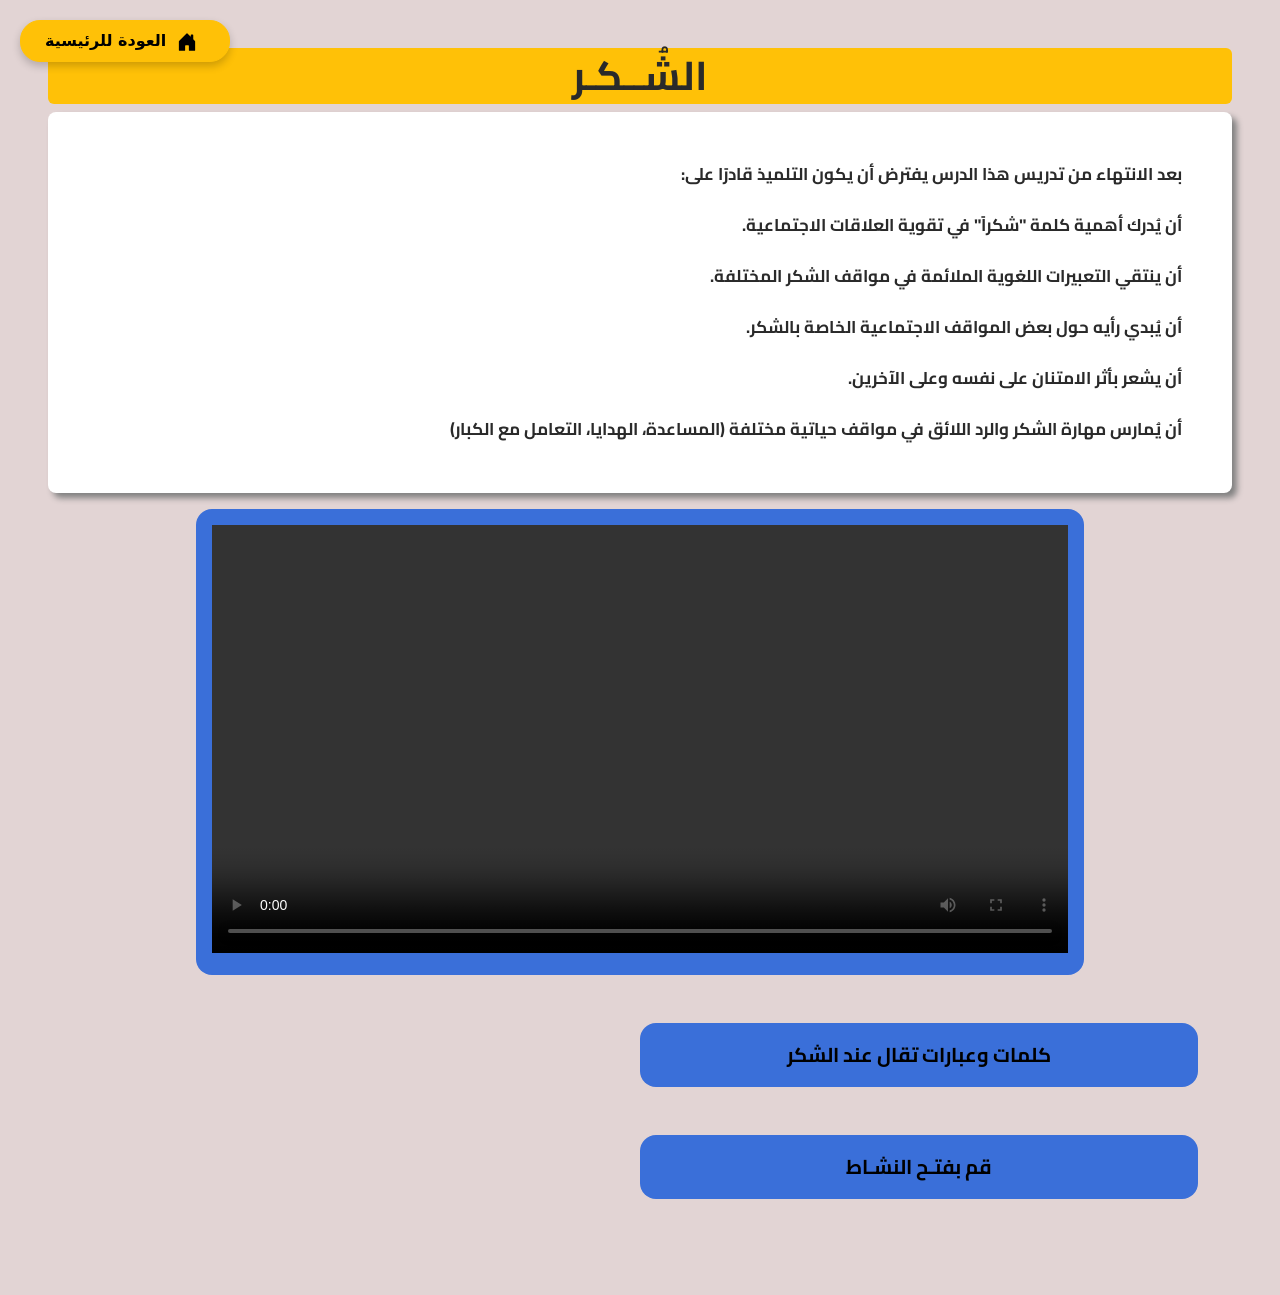
<file: frame-left-links_shokr.html>
<!DOCTYPE html>
<html lang="en">

<head>
  <meta charset="UTF-8">
  <title> بيئة تعليم مصغر </title>

  <!-- Latest compiled and minified CSS -->
  <link href="https://cdn.jsdelivr.net/npm/bootstrap@5.3.3/dist/css/bootstrap.min.css" rel="stylesheet">

  <!-- Latest compiled JavaScript -->
  <script src="https://cdn.jsdelivr.net/npm/bootstrap@5.3.3/dist/js/bootstrap.bundle.min.js"></script>
  <link rel="stylesheet" href="css/style.css">
  <!-- <link rel="icon" href="css/hero-bg-2.jpg"> -->
</head>

<body>
  <!-- Smart Back Link -->
  <a href="index.html" class="btn btn-warning fw-bold px-4 py-2" style="position: fixed; top: 20px; left: 20px; z-index: 1000; border-radius: 20px; box-shadow: 0 4px 8px rgba(0,0,0,0.2);">
    <svg xmlns="http://www.w3.org/2000/svg" width="20" height="20" fill="currentColor" class="bi bi-house-door-fill me-2" viewBox="0 0 16 16" style="margin-left: 5px;">
      <path d="M6.5 14.5v-3.505c0-.245.25-.495.5-.495h2c.25 0 .5.25.5.5v3.5a.5.5 0 0 0 .5.5h4a.5.5 0 0 0 .5-.5v-7a.5.5 0 0 0-.146-.354L13 5.793V2.5a.5.5 0 0 0-.5-.5h-1a.5.5 0 0 0-.5.5v1.293L8.354 1.146a.5.5 0 0 0-.708 0l-6 6A.5.5 0 0 0 1.5 7.5v7a.5.5 0 0 0 .5.5h4a.5.5 0 0 0 .5-.5Z"/>
    </svg>
    العودة للرئيسية
  </a>

  <div class="container-fluid p-5">
    <div class="up-content">
      <h1 class="fw-bolder text-center bg-warning rounded-2 p-1"> الشُــكـر</h1>
      <p class="p-content bg-white rounded-3">
   
        بعد الانتهاء من تدريس هذا الدرس يفترض أن يكون التلميذ قادرًا على: <br><br>
        أن يُدرك أهمية كلمة "شكراً" في تقوية العلاقات الاجتماعية. <br> <br>
        أن ينتقي التعبيرات اللغوية الملائمة في مواقف الشكر المختلفة. <br><br>
        أن يُبدي رأيه حول بعض المواقف الاجتماعية الخاصة بالشكر. <br><br>
        أن يشعر بأثر الامتنان على نفسه وعلى الآخرين. <br><br>
        أن يُمارس مهارة الشكر والرد اللائق في مواقف حياتية مختلفة (المساعدة، الهدايا، التعامل مع الكبار)
        
        


      </p>
    </div>
    <div class="vid container-fluid p-3 rounded-4 w-75" style="background-color: var(--main-color);">
      <video class="w-100 " controls>
        <source src="vids/الشكر333.mp4">
      </video>

    </div>

     <!--  -->
      <!-- كلمات تقال -->
    <div class="activity container mt-5 mb-5">
      <button data-bs-toggle="collapse" data-bs-target="#demo1" class="btn p-3 w-50 rounded-4 fw-bolder text-black "
        style="background-color: var(--main-color); font-size: 20px;">كلمات وعبارات تقال عند الشكر </button>

      <div id="demo1" class="collapse p-3 bg-white border border-2 border-primary h3">

        <h3 class="text-primary fw-bold"> . عبارات الشكر العامة (للمعروف البسيط)</h3>
        <br><br>
        <img src="css/shokr1.jpeg" alt="" class="w-75 rounded-3 d-block m-auto">
        <br><br>
        <h4>
          •	"شكرًا جزيلًا لك يا صديقي."  <br><br>
          •	"أشكرك من كل قلبي على مساعدتك." <br><br>
          •	"شكرًا لك، هذا لطف كبير منك." <br><br>
          •	"تسلم يدك، جزاك الله خيرًا." <br><br>
          


        </h4>

        <hr style="border: none; height: 2px; background-color: darkgoldenrod; opacity: 1;">
        <!--  -->
        <h3 class="text-primary fw-bold"> عبارات تشجيع وبث الأمل</h3>
        <h4>
          • "المدرسة مظلمة بدونك، ننتظر عودتك بفارغ الصبر." <br><br>
          • "أنت بطل وقوي، وستتغلب على هذا التعب بسرعة." <br><br>
          • "اشتقنا إليك كثيرًا في الفصل، الجميع يسلمون عليك." <br><br>




        </h4>

        <!--  -->

        <hr style="border: none; height: 2px; background-color: darkgoldenrod; opacity: 1;">

        <h3 class="text-primary fw-bold">  شكر الوالدين </h3>
        <h4>
          •	"شكرًا يا أمي على هذا الطعام اللذيذ." <br><br>
•	"أشكرك يا أبي لأنك أحضرت لي هذه الهدية."<br><br>
•	"شكرًا لكما لأنكما تهتمان بي دائمًا."<br><br>
•	"سلمت يداكِ يا أمي، أحبك كثيرًا."<br><br>






        </h4>
        <!--  -->

        <hr style="border: none; height: 2px; background-color: darkgoldenrod; opacity: 1;">

        <h3 class="text-primary fw-bold"> عبارات الرد على الشكر </h3>
        <h4>
          إذا شكرك شخص ما، يجب أن ترد عليه بعبارات مهذبة مثل: <br><br>
•	"العفو، هذا واجبي." <br><br>
•	"لا شكر على واجب، نحن أصدقاء." <br><br>
•	"أنا سعيد لأنني استطعت مساعدتك." <br><br>
•	"وفقك الله، أنا في الخدمة دائمًا." <br><br>





        </h4>

        <!--  -->

        <hr style="border: none; height: 2px; background-color: darkgoldenrod; opacity: 1;">

        <h3 class="text-primary fw-bold"> شكر الأصدقاء </h3>
        <h4>
          •	"شكرًا لأنك وقفت بجانبي اليوم." <br><br>
•	"أشكرك لأنك أعرتني قلمك/كتابك." <br><br>
•	"شكرًا يا صديقي، أنت نعم الزميل." <br><br>






        </h4>

        <!--  -->

      </div>
    </div>

    <!-- end كلمات تقال -->

    <!--   الانشطة-->
    <div class="activity container mt-5 mb-5">
      <button data-bs-toggle="collapse" data-bs-target="#demo" class="btn p-3 w-50 rounded-4 fw-bolder text-black "
        style="background-color: var(--main-color); font-size: 20px;">قم بفتـح النشـاط</button>

      <div id="demo" class="collapse container-fluid p-3 bg-white border border-2 border-primary h3">

        <br><br>
        <img src="css/shokr2.jpeg" alt="" class="w-75 rounded-3 d-block m-auto">
        <br><br>

        <div>
          <h3 class="text-primary fw-bold"> نشاط (1): </h3>
          <h4>
            <span class="text-danger"> الموقف:</span>
            بعد انتهاء يومك الدراسي، مررت بعامل النظافة في المدرسة وهو يجمع الأوراق، أو ناولك الحارس حقيبتك.          </h4>
          <br><br><br>

          <h4>
            1.	ما هي الكلمة التي يجب أن تقولها له قبل مغادرتك؟ <br><br>
            2.	لماذا نشكر الأشخاص الذين يؤدون عملهم لنا؟  <br><br>
            


          </h4>

          <!--  -->
          <hr style="border: none; height: 2px; background-color: darkgoldenrod; opacity: 1;">
        </div>

        <!--  -->

        <div>
          <h3 class="text-primary fw-bold"> نشاط (2): </h3>
          <h4>
            <span class="text-danger"> الموقف : </span>
            : أعدت لك والدتك وجبتك المفضلة، أو قام والدك بتصليح لعبتك المكسورة.
          </h4>

        
          <br><br><br>

          <h4>
            1.	هل نعتبر هذا واجبهم ولا يحتاج لشكر؟ أم أن كلمة "شكراً" واجبة؟ <br><br>
            2.	اقترح جملة شكر رقيقة لوالدتك بعد الطعام.  <br><br>
            


          </h4>

          <!--  -->
          <hr style="border: none; height: 2px; background-color: darkgoldenrod; opacity: 1;">
        </div>

        <!--  -->

        <div>
          <h3 class="text-primary fw-bold"> نشاط (3): </h3>
          <h4>
            <span class="text-danger"> الموقف : </span>
            كنت تكتب بخط غير واضح، فجاء زميلك وقال لك بلطف: "لو مسكت القلم هكذا سيكون خطك أجمل".
          </h4>


          <br><br><br>

          <h4>
            1.	بدلاً من الغضب، كيف تشكره على نصيحته؟ <br><br>
            2.	اختر الرد الصحيح: <br><br>
            -	"لا تتدخل في شؤوني." <br>
            -	"شكراً لك يا صديقي على هذه النصيحة الغالية." <br>
            


          </h4>

          <!--  -->
          <hr style="border: none; height: 2px; background-color: darkgoldenrod; opacity: 1;">
        </div>

        <!--  -->

        <div>
          <h3 class="text-primary fw-bold"> نشاط (4): </h3>
          <h4>
            <span class="text-danger"> الموقف : </span>
            : نريد أن نشكر المعلم/المعلمة في نهاية الحصة أو الأسبوع. <br><br>
            ماذا تقول لمعلمك أو معلمتك لتشكرهم؟
                      </h4>


          <br><br><br>

          <h4 class="text-center">
            ما هو الشعور الذي تشعر به عندما يقول لك أحد "شكراً"؟
<br><br>


          </h4>

          <!--  -->
          <hr style="border: none; height: 2px; background-color: darkgoldenrod; opacity: 1;">
        </div>

        <!--  -->




      </div>
      <!--  -->

    </div>
    <!--  end الانشطة-->
  </div>

</body>

</html>
</file>
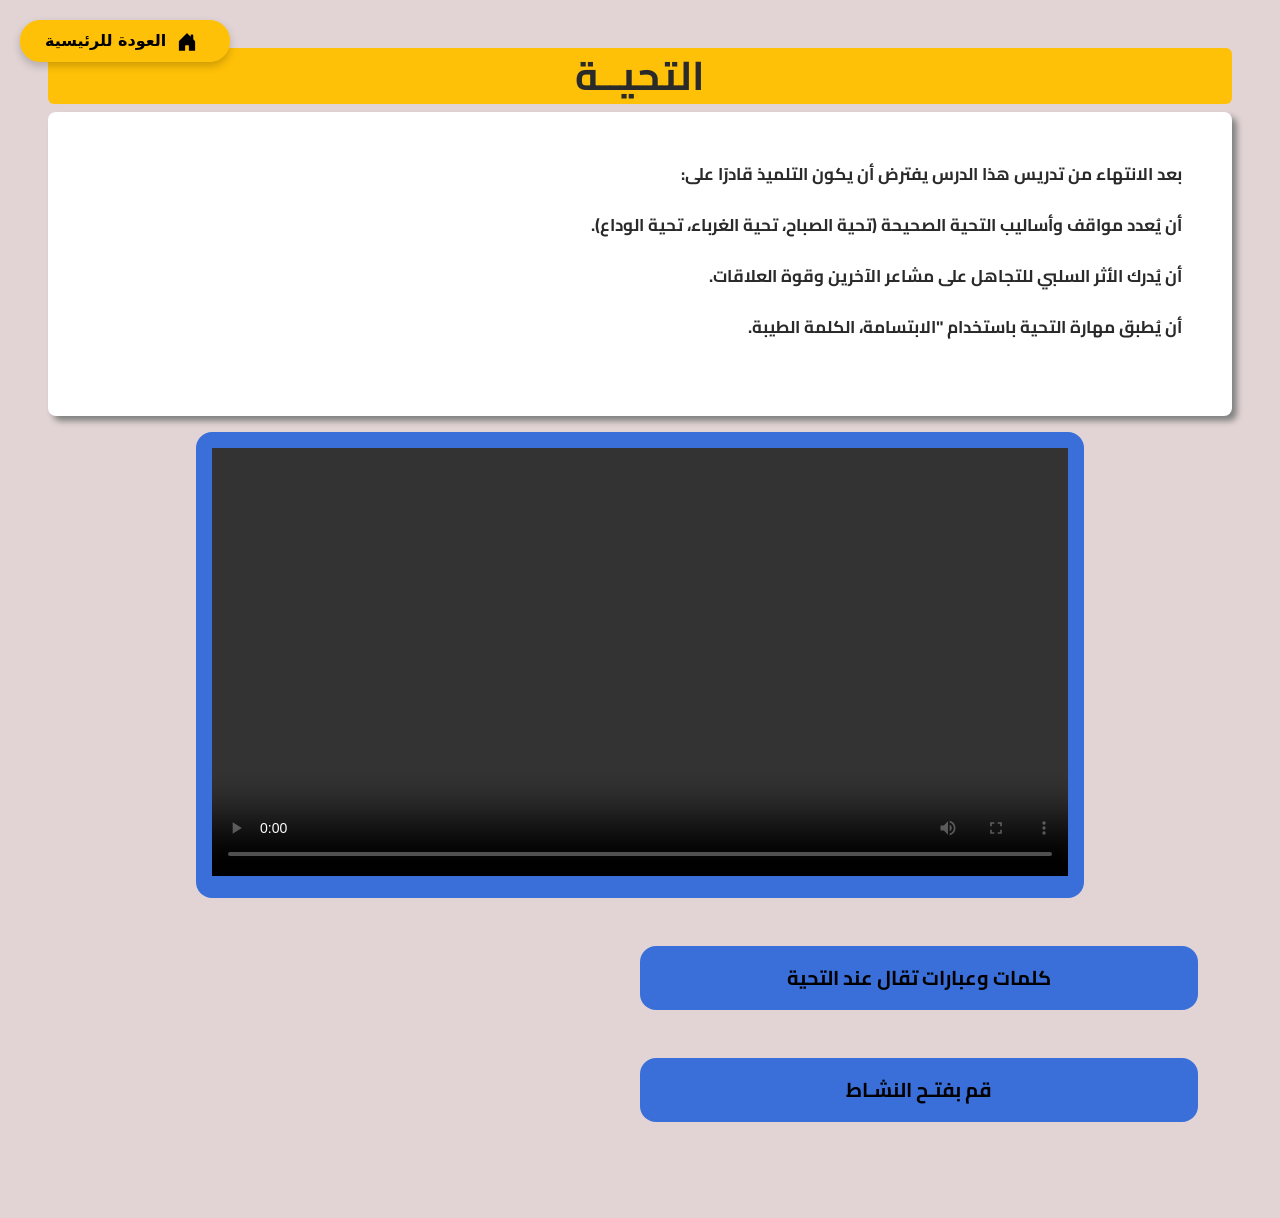
<file: frame-left-links_taheia.html>
<!DOCTYPE html>
<html lang="en">

<head>
  <meta charset="UTF-8">
  <title> بيئة تعليم مصغر </title>

  <!-- Latest compiled and minified CSS -->
  <link href="https://cdn.jsdelivr.net/npm/bootstrap@5.3.3/dist/css/bootstrap.min.css" rel="stylesheet">

  <!-- Latest compiled JavaScript -->
  <script src="https://cdn.jsdelivr.net/npm/bootstrap@5.3.3/dist/js/bootstrap.bundle.min.js"></script>
  <link rel="stylesheet" href="css/style.css">
  <!-- <link rel="icon" href="css/hero-bg-2.jpg"> -->
</head>

<body>
  <!-- Smart Back Link -->
  <a href="index.html" class="btn btn-warning fw-bold px-4 py-2" style="position: fixed; top: 20px; left: 20px; z-index: 1000; border-radius: 20px; box-shadow: 0 4px 8px rgba(0,0,0,0.2);">
    <svg xmlns="http://www.w3.org/2000/svg" width="20" height="20" fill="currentColor" class="bi bi-house-door-fill me-2" viewBox="0 0 16 16" style="margin-left: 5px;">
      <path d="M6.5 14.5v-3.505c0-.245.25-.495.5-.495h2c.25 0 .5.25.5.5v3.5a.5.5 0 0 0 .5.5h4a.5.5 0 0 0 .5-.5v-7a.5.5 0 0 0-.146-.354L13 5.793V2.5a.5.5 0 0 0-.5-.5h-1a.5.5 0 0 0-.5.5v1.293L8.354 1.146a.5.5 0 0 0-.708 0l-6 6A.5.5 0 0 0 1.5 7.5v7a.5.5 0 0 0 .5.5h4a.5.5 0 0 0 .5-.5Z"/>
    </svg>
    العودة للرئيسية
  </a>

  <div class="container-fluid p-5">
    <div class="up-content">
      <h1 class="fw-bolder text-center bg-warning rounded-2 p-1"> التحيــة</h1>
      <p class="p-content bg-white rounded-3">
   

        بعد الانتهاء من تدريس هذا الدرس يفترض أن يكون التلميذ قادرًا على:  <br> <br>
        أن يُعدد مواقف وأساليب التحية الصحيحة (تحية الصباح، تحية الغرباء، تحية الوداع).
        <br> <br>
        أن يُدرك الأثر السلبي للتجاهل على مشاعر الآخرين وقوة العلاقات. <br> <br>
        أن يُطبق مهارة التحية باستخدام "الابتسامة، الكلمة الطيبة. <br><br>
        


      </p>
    </div>
    <div class="vid container-fluid p-3 rounded-4 w-75" style="background-color: var(--main-color);">
      <video class="w-100 " controls>
        <source src="vids/التحية_تسليم.mp4">
      </video>

    </div>
     <!--  -->
     <!-- كلمات تقال -->
     <div class="activity container mt-5 mb-5">
      <button data-bs-toggle="collapse" data-bs-target="#demo1" class="btn p-3 w-50 rounded-4 fw-bolder text-black "
        style="background-color: var(--main-color); font-size: 20px;">كلمات وعبارات تقال عند التحية  </button>

      <div id="demo1" class="collapse p-3 bg-white border border-2 border-primary h3">

        <h3 class="text-primary fw-bold"> التحية الإسلامية </h3>
        <br><br>
        <img src="css/tahia1.jpeg" alt="" class="w-75 rounded-3 d-block m-auto">
        <br><br>
        <h4>
          وهي التحية التي نلقيها عند الدخول إلى أي مكان (الفصل، المنزل، المسجد): <br><br>
•	"السلام عليكم ورحمة الله وبركاته." <br><br>
•	الرد: "وعليكم السلام ورحمة الله وبركاته." <br><br>



        </h4>

        <hr style="border: none; height: 2px; background-color: darkgoldenrod; opacity: 1;">
        <!--  -->
        <h3 class="text-primary fw-bold"> تحية الصباح (بداية اليوم)</h3>
        <h4>
          •	"صباح الخير ." <br><br>
•	"صباح السعادة يا معلمي/يا أمي." <br><br>
•	"أسعد الله صباحكم بكل خير." <br><br>





        </h4>

        <!--  -->

        <hr style="border: none; height: 2px; background-color: darkgoldenrod; opacity: 1;">

        <h3 class="text-primary fw-bold"> تحية المساء</h3>
        <h4>
          •	"مساء الخير والسرور."<br><br>
          •	"مساء الورد يا صديقي."<br><br>
          •	"طاب مساؤكم بكل خير."<br><br>
          





        </h4>
        <!--  -->

        <hr style="border: none; height: 2px; background-color: darkgoldenrod; opacity: 1;">

        <h3 class="text-primary fw-bold">. تحية الضيوف أو القادمين من مكان بعيد</h3>
        <h4>
          •	"أهلًا وسهلًا بك، أنرت المكان!" <br><br>
•	"مرحبًا بك، سعدنا برؤيتك."<br><br>
•	"حيّاك الله يا ضيفنا العزيز."<br><br>




        </h4>

        <!--  -->

        <hr style="border: none; height: 2px; background-color: darkgoldenrod; opacity: 1;">

        <h3 class="text-primary fw-bold"> عبارات الوداع (التحية عند الانصراف)</h3>
        <h4>
          •	"في أمان الله وحفظه." <br><br>
•	"إلى اللقاء، أراكم على خير."<br><br>
•	"مع السلامة، طاب يومكم." <br><br>






        </h4>

        <!--  -->

      </div>
    </div>

    <!-- end كلمات تقال -->

    <!--   الانشطة-->
    <div class="activity container mt-5 mb-5">
      <button data-bs-toggle="collapse" data-bs-target="#demo" class="btn p-3 w-50 rounded-4 fw-bolder text-black "
        style="background-color: var(--main-color); font-size: 20px;">قم بفتـح النشـاط</button>

      <div id="demo" class="collapse container-fluid p-3 bg-white border border-2 border-primary h3">

        <br><br>
        <img src="css/tahia2.jpeg" alt="" class="w-75 rounded-3 d-block m-auto">
        <br><br>

        <div>
          <h3 class="text-primary fw-bold"> نشاط (1): </h3>
          <h4>
            <span class="text-danger"> الموقف:</span>
            استيقظت من النوم ووجدت أسرتك مجتمعة على الإفطار، ثم ذهبت للمدرسة وقابلت حارس المدرسة عند البوابة.
          </h4>
          <br><br><br>

          <h4>
            1.	ماذا تقول لوالديك عند رؤيتهما في الصباح؟ <br><br>
2.	كيف تحيي حارس المدرسة أو المعلم عند الدخول؟<br><br>
3.	لماذا نبتسم ونحن نحيي الآخرين؟ <br><br>



          </h4>

          <!--  -->
          <hr style="border: none; height: 2px; background-color: darkgoldenrod; opacity: 1;">
        </div>

        <!--  -->

        <div>
          <h3 class="text-primary fw-bold"> نشاط (2): </h3>
          <h4>
            <span class="text-danger"> الموقف : </span>
            أنت تمشي في الشارع مع والدك وقابلتم (صديقك في الفصل) ثم قابلتم (إمام المسجد أو جدك).
          </h4>

        
          <br><br><br>

          <h4>
            1.	هل تحيي صديقك بنفس الطريقة التي تحيي بها شخصاً كبيراً؟ <br><br>
            2.	ما هي التحية الإسلامية الكاملة التي نلقيها على من نعرف ومن لا نعرف؟ <br><br>
            3.	قم بتمثيل كيف تصافح صديقك، وكيف تقبل يد جدك أو تحيي معلمك بتقدير. <br><br>
            


          </h4>

          <!--  -->
          <hr style="border: none; height: 2px; background-color: darkgoldenrod; opacity: 1;">
        </div>

        <!--  -->

        <div>
          <h3 class="text-primary fw-bold"> نشاط (3): </h3>
          <h4>
            <span class="text-danger"> الموقف : </span>
            كنت مشغولاً باللعب، ومر بك جارك وقال لك: "السلام عليكم ورحمة الله وبركاته".
          </h4>


          <br><br><br>

          <h4>
            1.	هل تستمر في اللعب وتتجاهله؟ أم تتوقف لترد عليه؟<br><br>
            2.	ما هو الرد الأفضل والأكمل للتحية؟ <br><br>
            3.	إذا ألقى عليك زميلك تحية الصباح "صباح الخير"، بماذا ترد عليه بلباقة؟
            <br><br>



          </h4>

          <!--  -->
          <hr style="border: none; height: 2px; background-color: darkgoldenrod; opacity: 1;">
        </div>

        <!--  -->

        
          

          <!--  -->
          <hr style="border: none; height: 2px; background-color: darkgoldenrod; opacity: 1;">
        </div>

        <!--  -->




      </div>
      <!--  -->

    </div>
    <!--  end الانشطة-->
  </div>

</body>

</html>
</file>
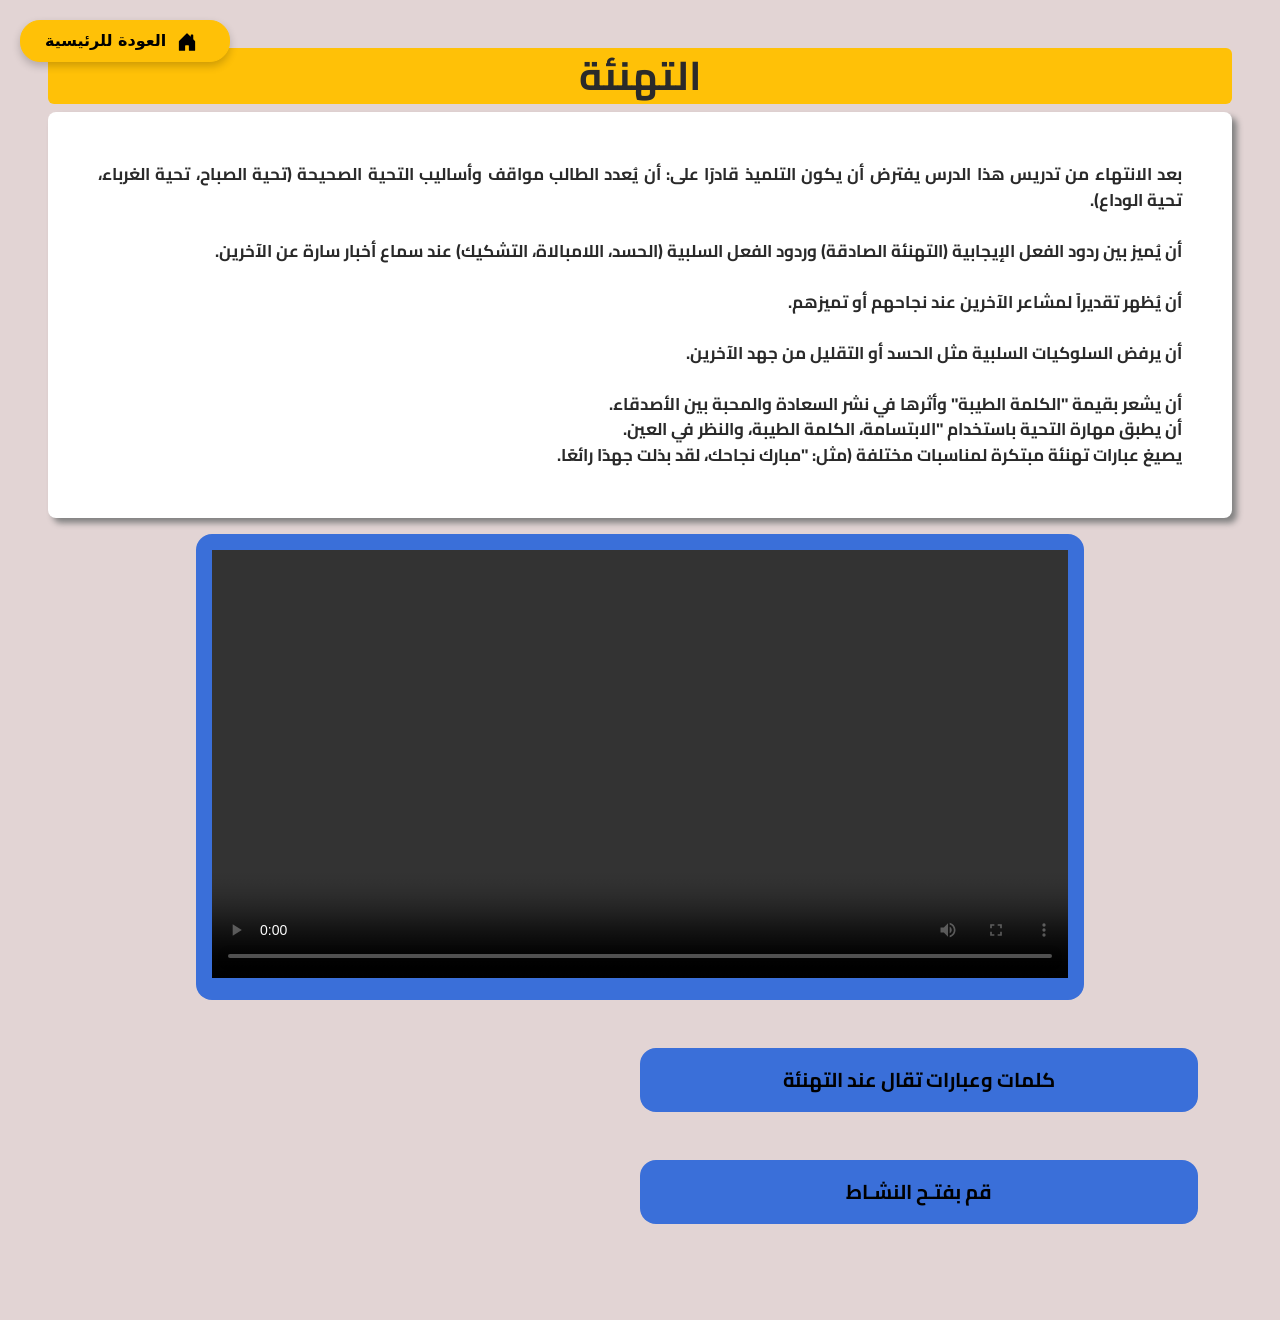
<file: frame-left-links_tahnea.html>
<!DOCTYPE html>
<html lang="en">

<head>
  <meta charset="UTF-8">
  <title> بيئة تعليم مصغر </title>

  <!-- Latest compiled and minified CSS -->
  <link href="https://cdn.jsdelivr.net/npm/bootstrap@5.3.3/dist/css/bootstrap.min.css" rel="stylesheet">

  <!-- Latest compiled JavaScript -->
  <script src="https://cdn.jsdelivr.net/npm/bootstrap@5.3.3/dist/js/bootstrap.bundle.min.js"></script>
  <link rel="stylesheet" href="css/style.css">
  <!-- <link rel="icon" href="css/hero-bg-2.jpg"> -->
</head>

<body>
  <!-- Smart Back Link -->
  <a href="index.html" class="btn btn-warning fw-bold px-4 py-2" style="position: fixed; top: 20px; left: 20px; z-index: 1000; border-radius: 20px; box-shadow: 0 4px 8px rgba(0,0,0,0.2);">
    <svg xmlns="http://www.w3.org/2000/svg" width="20" height="20" fill="currentColor" class="bi bi-house-door-fill me-2" viewBox="0 0 16 16" style="margin-left: 5px;">
      <path d="M6.5 14.5v-3.505c0-.245.25-.495.5-.495h2c.25 0 .5.25.5.5v3.5a.5.5 0 0 0 .5.5h4a.5.5 0 0 0 .5-.5v-7a.5.5 0 0 0-.146-.354L13 5.793V2.5a.5.5 0 0 0-.5-.5h-1a.5.5 0 0 0-.5.5v1.293L8.354 1.146a.5.5 0 0 0-.708 0l-6 6A.5.5 0 0 0 1.5 7.5v7a.5.5 0 0 0 .5.5h4a.5.5 0 0 0 .5-.5Z"/>
    </svg>
    العودة للرئيسية
  </a>

  <div class="container-fluid p-5">
    <div class="up-content">
      <h1 class="fw-bolder text-center bg-warning rounded-2 p-1">التهنئة</h1>
      <p class="p-content bg-white rounded-3">
        بعد الانتهاء من تدريس هذا الدرس يفترض أن يكون التلميذ قادرًا على:
        أن يُعدد الطالب مواقف وأساليب التحية الصحيحة (تحية الصباح، تحية الغرباء، تحية الوداع). <br> <br>
        أن يُميز بين ردود الفعل الإيجابية (التهنئة الصادقة) وردود الفعل السلبية (الحسد، اللامبالاة، التشكيك) عند سماع
        أخبار سارة عن الآخرين. <br> <br>
        أن يُظهر تقديراً لمشاعر الآخرين عند نجاحهم أو تميزهم. <br> <br>
        أن يرفض السلوكيات السلبية مثل الحسد أو التقليل من جهد الآخرين. <br> <br>
        أن يشعر بقيمة "الكلمة الطيبة" وأثرها في نشر السعادة والمحبة بين الأصدقاء. <br>
        أن يطبق مهارة التحية باستخدام "الابتسامة، الكلمة الطيبة، والنظر في العين. <br>
        يصيغ عبارات تهنئة مبتكرة لمناسبات مختلفة (مثل: "مبارك نجاحك، لقد بذلت جهدًا رائعًا.


      </p>
    </div>
    <div class="vid container-fluid p-3 rounded-4 w-75" style="background-color: var(--main-color);">
      <video class="w-100 " controls>
        <source src="vids/التهنئة_تسليم.mp4">
      </video>

    </div>

    <!--  -->

    <!-- كلمات تقال -->
    <div class="activity container mt-5 mb-5">
      <button data-bs-toggle="collapse" data-bs-target="#demo1" class="btn p-3 w-50 rounded-4 fw-bolder text-black "
        style="background-color: var(--main-color); font-size: 20px;">كلمات وعبارات تقال عند التهنئة</button>

      <div id="demo1" class="collapse p-3 bg-white border border-2 border-primary h3">

        <h3 class="text-primary fw-bold"> أولاً: التهنئة بالنجاح والتفوق الدراسي</h3>
        <br><br>
        <img src="css/tahnea1.jpeg" alt="" class="w-75 rounded-3 d-block m-auto">
        <br><br>
        <h4>
          • "مبارك النجاح، ومنها للأعلى دائمًا!" <br><br>
          • "ألف مبروك التفوق، أنت بطل!" <br><br>
          • "مبارك لك هذا الإنجاز الرائع، نحن فخورون بك!" <br><br>


        </h4>

        <hr style="border: none; height: 2px; background-color: darkgoldenrod; opacity: 1;">
        <!--  -->
        <h3 class="text-primary fw-bold"> ثانيًا: التهنئة بالمناسبات الشخصية والأعياد</h3>
        <h4>
          • "كل عام وأنت بخير وسعادة." <br><br>
          • "عيد سعيد ومبارك لك ولأسرتك." <br><br>
          • " مبارك، فرحنا لك كثيرًا بهذا الخبر السعيد!" <br><br>



        </h4>

        <!--  -->

        <hr style="border: none; height: 2px; background-color: darkgoldenrod; opacity: 1;">

        <h3 class="text-primary fw-bold"> ثالثًا: التهنئة بالفوز الرياضي</h3>
        <h4>
          • "مبارك الفوز، لقد لعبت بذكاء ومهارة!" <br><br>
          • "تستحق هذا الفوز بجدارة، أحسنت يا بطل!" <br><br>




        </h4>
        <!--  -->

        <hr style="border: none; height: 2px; background-color: darkgoldenrod; opacity: 1;">

        <h3 class="text-primary fw-bold"> رابعًا: التهنئة بالحصول على شيء جديد</h3>
        <h4>
          • "مبارك لك الدراجة الجديدة، تسعد بها!" <br><br>
          • "يا لها من لعبة رائعة، مبارك لك!" <br><br>



        </h4>

        <!--  -->

        <hr style="border: none; height: 2px; background-color: darkgoldenrod; opacity: 1;">



        <!--  -->

      </div>
    </div>

    <!-- end كلمات تقال -->

    <!--   الانشطة-->
    <div class="activity container mt-5 mb-5">
      <button data-bs-toggle="collapse" data-bs-target="#demo" class="btn p-3 w-50 rounded-4 fw-bolder text-black "
        style="background-color: var(--main-color); font-size: 20px;">قم بفتـح النشـاط</button>

      <div id="demo" class="collapse container-fluid p-3 bg-white border border-2 border-primary h3">

        <br><br>
        <img src="css/tahnea2.jpeg" alt="" class="w-75 rounded-3 d-block m-auto">
        <br><br>

        <div>
          <h3 class="text-primary fw-bold"> نشاط (1): </h3>
          <h4>
            <span class="text-danger"> الموقف:</span>
            حصل زميلك "خالد" على درجة كاملة في اختبار اللغة العربية، وكان سعيدًا جدًا.
          </h4>
          <br><br><br>

          <h4>
            1.	ماذا تقول لخالد لتشاركه فرحته؟ <br><br>
2.	هل يكفي أن تبتسم له، أم يفضل قول عبارة مثل "مبارك نجاحك يا بطل"؟ <br><br>
3.	كيف تشعر عندما تهنئ زميلك؟ <br><br>


          </h4>

          <!--  -->
          <hr style="border: none; height: 2px; background-color: darkgoldenrod; opacity: 1;">
        </div>

        <!--  -->

        <div>
          <h3 class="text-primary fw-bold"> نشاط (2): </h3>
          <h4>
            <span class="text-danger"> الموقف : </span>
            جاء عيد الفطر (أو عيد الميلاد، أو أي مناسبة سعيدة)، وقابلت أقاربك وجيرانك.
          </h4>

         
          <br><br><br>

          <h4>
            1.	ما هي العبارات التي نستخدمها في الأعياد؟ <br><br>
            2.	إذا كان جارك يحتفل بمولود جديد أو بيت جديد، ماذا تقول له؟<br><br>
            


          </h4>

          <!--  -->
          <hr style="border: none; height: 2px; background-color: darkgoldenrod; opacity: 1;">
        </div>

        <!--  -->

        <div>
          <h3 class="text-primary fw-bold"> نشاط (3): </h3>
          <h4>
            <span class="text-danger"> الموقف : </span>
            كنت تلعب مباراة كرة قدم مع فريق الفصل الآخر، وفاز الفريق المنافس عليك.
          </h4>


          <br><br><br>

          <h4>
            1.	هل تترك الملعب غاضباً، أم تذهب لتهنئة الفريق الفائز؟ <br><br>
            2.	ماذا تقول لقائد الفريق الفائز؟ <br><br>
            3.	لماذا تعتبر التهنئة عند الخسارة دليلاً على الأخلاق العالية؟<br><br>
            


          </h4>

          <!--  -->
          <hr style="border: none; height: 2px; background-color: darkgoldenrod; opacity: 1;">
        </div>

        <!--  -->

        <div>
          <h3 class="text-primary fw-bold"> نشاط (4): </h3>
          <h4>
            <span class="text-danger"> الموقف : </span>
            أنت تهنئ صديقك لأنه اشترى حذاء جديد.
          </h4>


          <br><br><br>

          <h4>
            1.	اختر السلوك الصحيح أثناء التهنئة: <br>
            -	قول "مبارك" بوجه عابس ونبرة صوت منخفضة. <br><br>
            -	المصافحة بابتسامة عريضة وقول "مبارك لك، إنه حذاء رائع حقًا!". <br><br>
            2.	لماذا تعتبر الابتسامة "نصف التهنئة"؟
            
            



          </h4>

          <!--  -->
          <hr style="border: none; height: 2px; background-color: darkgoldenrod; opacity: 1;">
        </div>

        <!--  -->




      </div>
      <!--  -->

    </div>
    <!--  end الانشطة-->

  </div>

</body>

</html>
</file>
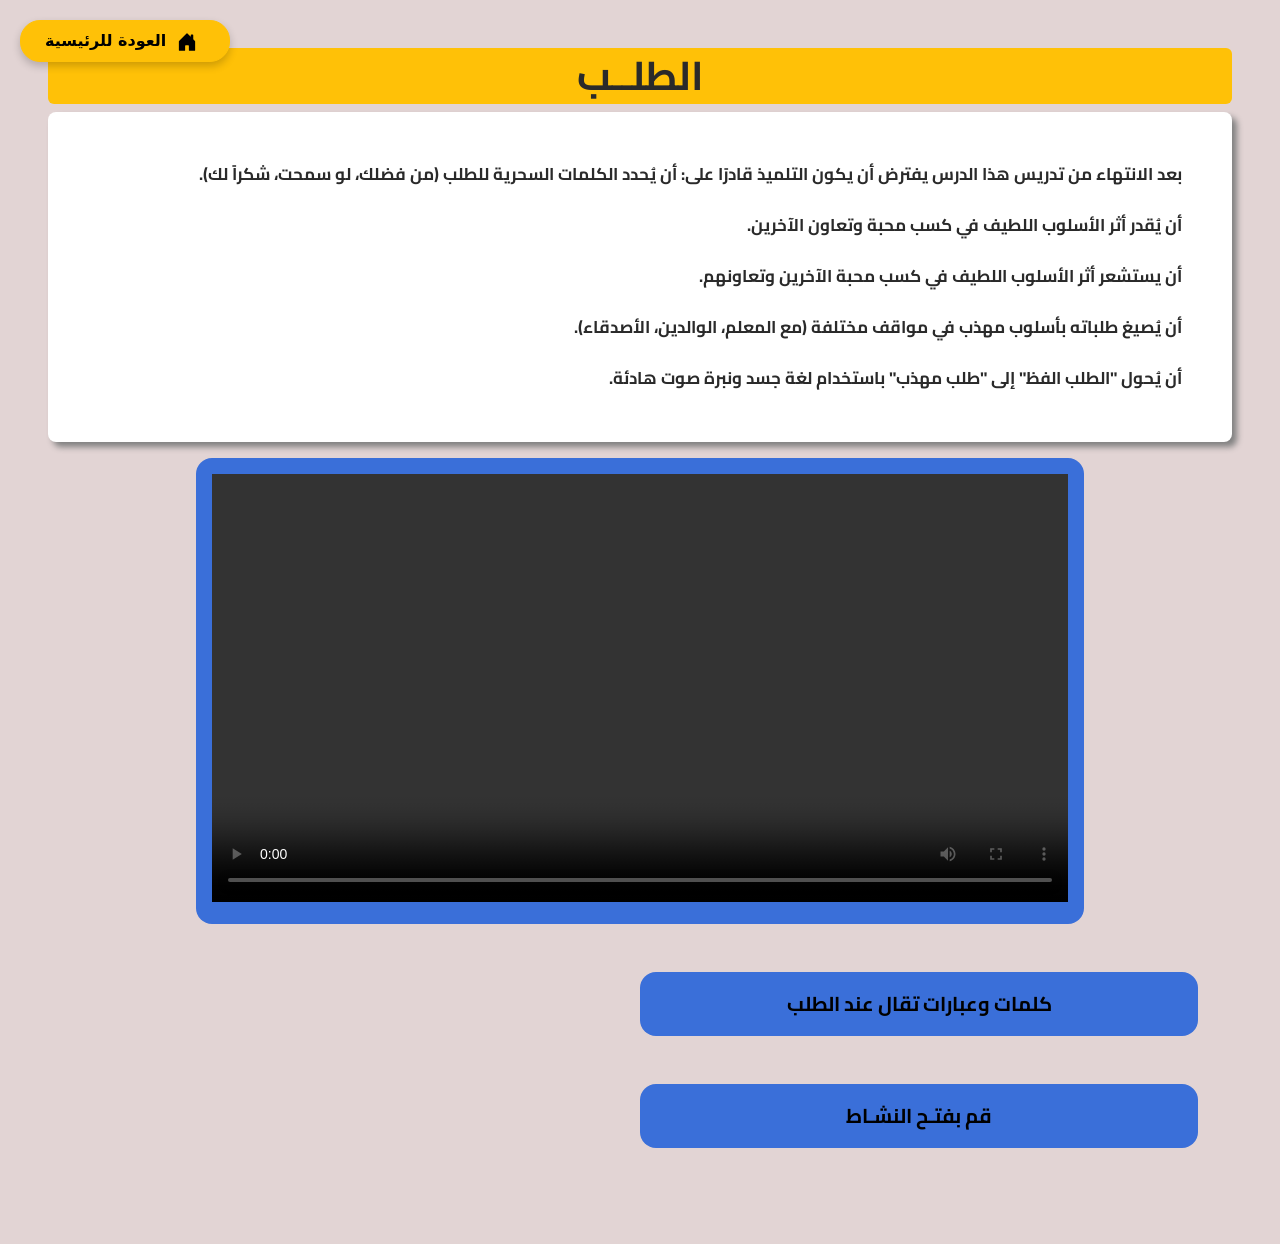
<file: frame-left-links_talab.html>
<!DOCTYPE html>
<html lang="en">

<head>
  <meta charset="UTF-8">
  <title> بيئة تعليم مصغر </title>

  <!-- Latest compiled and minified CSS -->
  <link href="https://cdn.jsdelivr.net/npm/bootstrap@5.3.3/dist/css/bootstrap.min.css" rel="stylesheet">

  <!-- Latest compiled JavaScript -->
  <script src="https://cdn.jsdelivr.net/npm/bootstrap@5.3.3/dist/js/bootstrap.bundle.min.js"></script>
  <link rel="stylesheet" href="css/style.css">
  <!-- <link rel="icon" href="css/hero-bg-2.jpg"> -->
</head>

<body>
  <!-- Smart Back Link -->
  <a href="index.html" class="btn btn-warning fw-bold px-4 py-2" style="position: fixed; top: 20px; left: 20px; z-index: 1000; border-radius: 20px; box-shadow: 0 4px 8px rgba(0,0,0,0.2);">
    <svg xmlns="http://www.w3.org/2000/svg" width="20" height="20" fill="currentColor" class="bi bi-house-door-fill me-2" viewBox="0 0 16 16" style="margin-left: 5px;">
      <path d="M6.5 14.5v-3.505c0-.245.25-.495.5-.495h2c.25 0 .5.25.5.5v3.5a.5.5 0 0 0 .5.5h4a.5.5 0 0 0 .5-.5v-7a.5.5 0 0 0-.146-.354L13 5.793V2.5a.5.5 0 0 0-.5-.5h-1a.5.5 0 0 0-.5.5v1.293L8.354 1.146a.5.5 0 0 0-.708 0l-6 6A.5.5 0 0 0 1.5 7.5v7a.5.5 0 0 0 .5.5h4a.5.5 0 0 0 .5-.5Z"/>
    </svg>
    العودة للرئيسية
  </a>

  <div class="container-fluid p-5">
    <div class="up-content">
      <h1 class="fw-bolder text-center bg-warning rounded-2 p-1">الطلــب </h1>
      <p class="p-content bg-white rounded-3">

        بعد الانتهاء من تدريس هذا الدرس يفترض أن يكون التلميذ قادرًا على:
        أن يُحدد الكلمات السحرية للطلب (من فضلك، لو سمحت، شكراً لك). <br> <br>
        أن يُقدر أثر الأسلوب اللطيف في كسب محبة وتعاون الآخرين. <br> <br>
        أن يستشعر أثر الأسلوب اللطيف في كسب محبة الآخرين وتعاونهم. <br> <br>
        أن يُصيغ طلباته بأسلوب مهذب في مواقف مختلفة (مع المعلم، الوالدين، الأصدقاء). <br> <br>
        أن يُحول "الطلب الفظ" إلى "طلب مهذب" باستخدام لغة جسد ونبرة صوت هادئة.

      </p>
    </div>
    <div class="vid container-fluid p-3 rounded-4 w-75" style="background-color: var(--main-color);">
      <video class="w-100 " controls>
        <source src="vids/الطلب_تسليم.mp4">
      </video>

    </div>

    <!--  -->
    <!-- كلمات تقال -->
    <div class="activity container mt-5 mb-5">
      <button data-bs-toggle="collapse" data-bs-target="#demo1" class="btn p-3 w-50 rounded-4 fw-bolder text-black "
        style="background-color: var(--main-color); font-size: 20px;">كلمات وعبارات تقال عند الطلب</button>

      <div id="demo1" class="collapse p-3 bg-white border border-2 border-primary h3">

        <h3 class="text-primary fw-bold"> الكلمات "المفتاحية" للطلب (تبدأ بها الجملة)</h3>
        <br><br>
        <img src="css/talab1.jpeg" alt="" class="w-75 rounded-3 d-block m-auto">
        <br><br>
        <h4>
          هذه الكلمات تحول أي جملة من صيغة أمر إلى صيغة طلب راقٍ:  <br><br>
          • "لو سمحت..." <br><br>
          • "من فضلك..." <br><br>
          • "بعد إذنك..." <br><br>
          • "هل يمكنني...؟" <br><br>
          • "تكرماً منك..." <br><br>



        </h4>

        <hr style="border: none; height: 2px; background-color: darkgoldenrod; opacity: 1;">
        <!--  -->
        <h3 class="text-primary fw-bold"> الطلب من المعلم (داخل الفصل)</h3>
        <h4>
          •	"لو سمحت يا معلمي، هل يمكنك إعادة شرح هذه النقطة؟" <br><br>
          •	"من فضلك يا معلمي، هل تسمح لي بمساعدة زميلي؟" <br><br>
          •	"بعد إذنك، هل يمكنني استعارة ممحاة من أحد زملائي؟"<br><br>
          




        </h4>

        <!--  -->

        <hr style="border: none; height: 2px; background-color: darkgoldenrod; opacity: 1;">

        <h3 class="text-primary fw-bold"> الطلب من الأصدقاء والزملاء</h3>
        <h4>
          •	"هل يمكنني استخدام قلمك قليلًا؟ سأعيده لك فورًا." <br><br>
•	"من فضلك، هل يمكنك أن تفتح لي هذه القنينة؟" <br> <br>
•	"لو سمحت يا صديقي، هل تساعدني في حمل هذه الحقيبة؟" <br> <br>






        </h4>
        <!--  -->

        <hr style="border: none; height: 2px; background-color: darkgoldenrod; opacity: 1;">

        <h3 class="text-primary fw-bold"> الطلب من الوالدين أو الكبار</h3>
        <h4>
          •	"أمي العزيزة، هل يمكنكِ مساعدتي في ترتيب غرفتي لو سمحتِ؟" <br><br>
          •	"يا أبي، من فضلك هل تأخذني معك إلى المكتبة اليوم؟" <br><br>
          •	"لو سمحت يا عمي، هل تدلني على مكان المسجد؟"<br><br>
          



        </h4>

        <!--  -->

        <hr style="border: none; height: 2px; background-color: darkgoldenrod; opacity: 1;">

        

        <!--  -->

      </div>
    </div>

    <!-- end كلمات تقال -->

    <!--   الانشطة-->
    <div class="activity container mt-5 mb-5">
      <button data-bs-toggle="collapse" data-bs-target="#demo" class="btn p-3 w-50 rounded-4 fw-bolder text-black "
        style="background-color: var(--main-color); font-size: 20px;">قم بفتـح النشـاط</button>

      <div id="demo" class="collapse container-fluid p-3 bg-white border border-2 border-primary h3">

        <br><br>
        <img src="css/talab2.jpeg" alt="" class="w-75 rounded-3 d-block m-auto">
        <br><br>

        <div>
          <h3 class="text-primary fw-bold"> نشاط (1): "المفتاح السحري": </h3>
          <h4>
            <span class="text-danger"> الموقف:</span>
            : تريد من زميلك أن يعيرك ممحاته لأنك نسيت ممحاتك.
          </h4>
          <br><br><br>

          <h4>
            •	السؤال: <br>
             أي جملة هي "المفتاح السحري" الذي سيجعل زميلك يوافق بسرور؟ <br><br>
	أ- أعطني ممحاتك الآن. <br><br>
  ب- لو سمحت، هل يمكنني استعارة ممحاتك قليلاً؟ <br><br>



          </h4>

          <!--  -->
          <hr style="border: none; height: 2px; background-color: darkgoldenrod; opacity: 1;">
        </div>

        <!--  -->

        <div>
          <h3 class="text-primary fw-bold"> نشاط (2): "في المطعم الصغير": </h3>
          <h4>
            <span class="text-danger"> الموقف : </span>
            تخيل أنك في مقصف المدرسة وتريد شراء شطيرة وعصير.
          </h4>


          <br><br><br>

          <h4>
            •	السؤال: ما هي أنسب جملة لطلب المساعدة؟ <br><br>
            	أ- احمل حقيبتي يا أبي. <br><br>
            	ب-  يا أبي، هل يمكنك مساعدتي في حمل الحقيبة لو سمحت؟ <br><br>
            


          </h4>

          <!--  -->
          <hr style="border: none; height: 2px; background-color: darkgoldenrod; opacity: 1;">
        </div>

        <!--  -->

        <div>
          <h3 class="text-primary fw-bold"> نشاط (3): "ماذا تفعل لو رُفض طلبك؟": </h3>
          <h4>
            <span class="text-danger"> الموقف : </span>
            طلبت من صديقك أن يلعب معك بكرته، لكنه قال: "آسف، سألعب بها وحدي الآن".
          </h4>


          <br><br><br>

          <h4>
            •	السؤال: كيف ترد عليه بأدب؟<br><br>



          </h4>

          <!--  -->
          <hr style="border: none; height: 2px; background-color: darkgoldenrod; opacity: 1;">
        </div>

        <!--  -->

        <div>
          <h3 class="text-primary fw-bold"> نشاط (4):"طلب المساعدة من الكبار": </h3>
          <h4>
            <span class="text-danger"> الموقف : </span>
            وجدت حقيبتك ثقيلة جدًا وتريد من والدك مساعدتك في حملها.
          </h4>


          <br><br><br>

          <h4>
            •	السؤال: ما هي أنسب جملة لطلب المساعدة؟ <br> <br>
            	أ- احمل حقيبتي يا أبي. <br> <br>
            	ب- يا أبي، هل يمكنك مساعدتي في حمل الحقيبة لو سمحت؟ <br><br>
            

            <br><br>


          </h4>

          <!--  -->
          <hr style="border: none; height: 2px; background-color: darkgoldenrod; opacity: 1;">
        </div>

        <!--  -->




      </div>
      <!--  -->

    </div>
    <!--  end الانشطة-->
  </div>

</body>

</html>
</file>
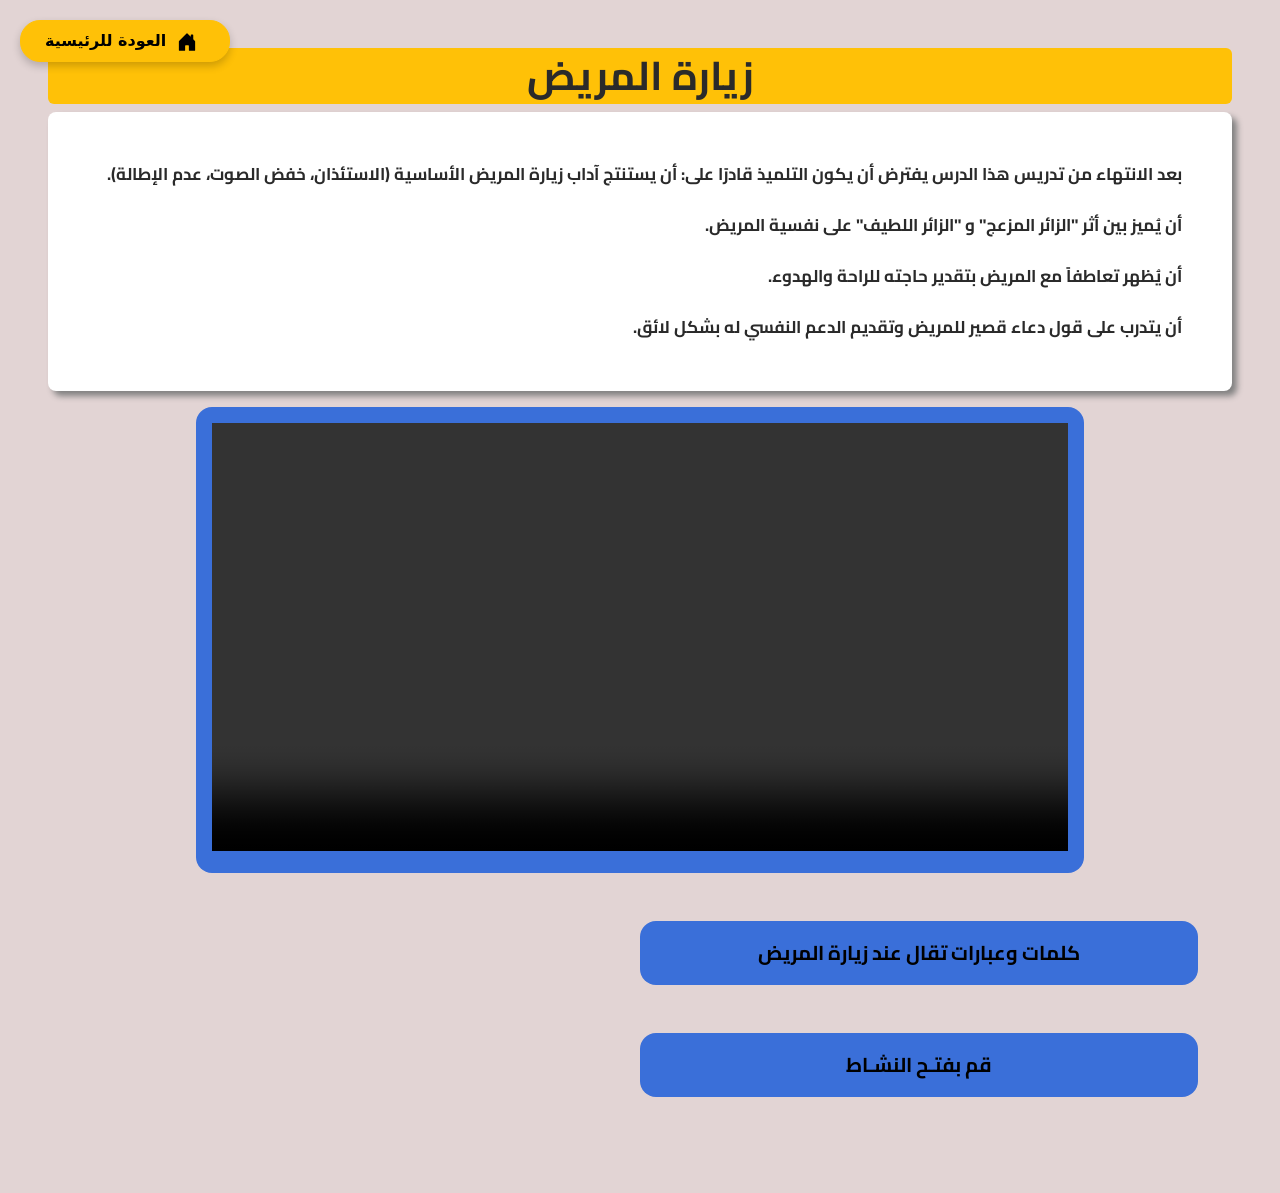
<file: frame-left-links_zyara.html>
<!DOCTYPE html>
<html lang="en">

<head>
  <meta charset="UTF-8">
  <title> بيئة تعليم مصغر </title>

  <!-- Latest compiled and minified CSS -->
  <link href="https://cdn.jsdelivr.net/npm/bootstrap@5.3.3/dist/css/bootstrap.min.css" rel="stylesheet">

  <!-- Latest compiled JavaScript -->
  <script src="https://cdn.jsdelivr.net/npm/bootstrap@5.3.3/dist/js/bootstrap.bundle.min.js"></script>
  <link rel="stylesheet" href="css/style.css">
  <!-- <link rel="icon" href="css/hero-bg-2.jpg"> -->
</head>

<body>
  <!-- Smart Back Link -->
  <a href="index.html" class="btn btn-warning fw-bold px-4 py-2" style="position: fixed; top: 20px; left: 20px; z-index: 1000; border-radius: 20px; box-shadow: 0 4px 8px rgba(0,0,0,0.2);">
    <svg xmlns="http://www.w3.org/2000/svg" width="20" height="20" fill="currentColor" class="bi bi-house-door-fill me-2" viewBox="0 0 16 16" style="margin-left: 5px;">
      <path d="M6.5 14.5v-3.505c0-.245.25-.495.5-.495h2c.25 0 .5.25.5.5v3.5a.5.5 0 0 0 .5.5h4a.5.5 0 0 0 .5-.5v-7a.5.5 0 0 0-.146-.354L13 5.793V2.5a.5.5 0 0 0-.5-.5h-1a.5.5 0 0 0-.5.5v1.293L8.354 1.146a.5.5 0 0 0-.708 0l-6 6A.5.5 0 0 0 1.5 7.5v7a.5.5 0 0 0 .5.5h4a.5.5 0 0 0 .5-.5Z"/>
    </svg>
    العودة للرئيسية
  </a>

  <div class="container-fluid p-5">
    <div class="up-content">
      <h1 class="fw-bolder text-center bg-warning rounded-2 p-1">زيارة المريض</h1>
      <p class="p-content bg-white rounded-3">
        بعد الانتهاء من تدريس هذا الدرس يفترض أن يكون التلميذ قادرًا على:
        أن يستنتج آداب زيارة المريض الأساسية (الاستئذان، خفض الصوت، عدم الإطالة). <br> <br>
        أن يُميز بين أثر "الزائر المزعج" و "الزائر اللطيف" على نفسية المريض. <br> <br>
        أن يُظهر تعاطفاً مع المريض بتقدير حاجته للراحة والهدوء. <br> <br>
        أن يتدرب على قول دعاء قصير للمريض وتقديم الدعم النفسي له بشكل لائق.




      </p>
    </div>
    <div class="vid container-fluid p-3 rounded-4 w-75" style="background-color: var(--main-color);">
      <video class="w-100 " controls>
        <source src="vids/زيارة المريض_تسليم.mp4">
      </video>

    </div>
    <!--  -->
    <!-- كلمات تقال -->
    <div class="activity container mt-5 mb-5">
      <button data-bs-toggle="collapse" data-bs-target="#demo1" class="btn p-3 w-50 rounded-4 fw-bolder text-black "
        style="background-color: var(--main-color); font-size: 20px;">كلمات وعبارات تقال عند زيارة المريض</button>

      <div id="demo1" class="collapse p-3 bg-white border border-2 border-primary h3">

        <h3 class="text-primary fw-bold"> عبارات الدعاء بالشفاء </h3>
        <br><br>
        <img src="css/zyara.jpeg" alt="" class="w-75 rounded-3 d-block m-auto">
        <br><br>
        <h4>
          • "ألف سلامة عليك، شفاك الله وعافاك." <br><br>
          • "طهورٌ إن شاء الله، ستصبح بخير قريبًا." <br><br>
          • "أسأل الله العظيم أن يشفيك ويعيد إلينا ضحكتك." <br><br>


        </h4>

        <hr style="border: none; height: 2px; background-color: darkgoldenrod; opacity: 1;">
        <!--  -->
        <h3 class="text-primary fw-bold"> عبارات تشجيع وبث الأمل</h3>
        <h4>
          • "المدرسة مظلمة بدونك، ننتظر عودتك بفارغ الصبر." <br><br>
          • "أنت بطل وقوي، وستتغلب على هذا التعب بسرعة." <br><br>
          • "اشتقنا إليك كثيرًا في الفصل، الجميع يسلمون عليك." <br><br>




        </h4>

        <!--  -->

        <hr style="border: none; height: 2px; background-color: darkgoldenrod; opacity: 1;">

        <h3 class="text-primary fw-bold"> عبارات عند الدخول (آداب الزيارة)</h3>
        <h4>
          • "السلام عليكم، كيف حالك اليوم؟ أتمنى أنك تشعر بتحسن." <br><br>
          • "جئت لأطمئن عليك، هل يمكنني الجلوس معك قليلاً؟" <br> <br>





        </h4>
        <!--  -->

        <hr style="border: none; height: 2px; background-color: darkgoldenrod; opacity: 1;">

        <h3 class="text-primary fw-bold"> الاستئذان من المعلم (داخل الفصل)</h3>
        <h4>
          "بعد إذنك يا معلمي، هل يمكنني الذهاب لشرب الماء؟" <br><br>
          "لو سمحت يا معلمي، لدي سؤال حول هذه النقطة."<br><br>
          "أعتذر يا معلمي، هل يمكنني مبراة قلمي الآن؟" <br><br>



        </h4>

        <!--  -->

        <hr style="border: none; height: 2px; background-color: darkgoldenrod; opacity: 1;">

        <h3 class="text-primary fw-bold"> . عبارات عند المغادرة</h3>
        <h4>
          • "لن أطيل عليك لكي ترتاح، أراك قريبًا إن شاء الله." <br> <br>
          • "إذا احتجت أي شيء من دروس المدرسة، فأنا موجود لمساعدتك." <br> <br>
          • "في أمان الله، استرح جيدًا حتى نلعب معًا الأسبوع القادم." <br> <br>





        </h4>

        <!--  -->

      </div>
    </div>

    <!-- end كلمات تقال -->

    <!--   الانشطة-->
    <div class="activity container mt-5 mb-5">
      <button data-bs-toggle="collapse" data-bs-target="#demo" class="btn p-3 w-50 rounded-4 fw-bolder text-black "
        style="background-color: var(--main-color); font-size: 20px;">قم بفتـح النشـاط</button>

      <div id="demo" class="collapse container-fluid p-3 bg-white border border-2 border-primary h3">

        <br><br>
        <img src="css/zyara2.jpeg" alt="" class="w-75 rounded-3 d-block m-auto">
        <br><br>

        <div>
          <h3 class="text-primary fw-bold"> نشاط (1): </h3>
          <h4>
            <span class="text-danger"> الموقف:</span>
            علمت أن زميلك "عمر" مريض في منزله، وأردت الذهاب لزيارته مع والدك.
          </h4>
          <br><br><br>

          <h4>
            1. قبل الذهاب، ماذا يجب أن نفعل؟ (هل نذهب فجأة أم نتصل للاستئذان وتحديد موعد؟). <br><br>
            2. لماذا لا نختار وقتًا متأخرًا من الليل للزيارة؟ <br><br>
            3. إذا أخبرتنا والدة عمر أنه نائم الآن، ماذا يكون ردنا؟ <br><br>


          </h4>

          <!--  -->
          <hr style="border: none; height: 2px; background-color: darkgoldenrod; opacity: 1;">
        </div>

        <!--  -->

        <div>
          <h3 class="text-primary fw-bold"> نشاط (2): </h3>
          <h4>
            <span class="text-danger"> الموقف : </span>
            أنت الآن في غرفة صديقك المريض لتطمئن عليه.
          </h4>

        
          <br><br><br>

          <h4>
            1.	كم من الوقت يجب أن تقضي عنده؟ (زيارة قصيرة أم نجلس طوال اليوم؟). <br><br>
            2.	كيف يجب أن يكون صوتك في الغرفة؟ (عالٍ ومرح بشدة أم هادئ ومنخفض؟). <br> <br>
            3.	لعب أدوار: مثل مع زميلك كيف تدخل الغرفة، أين تجلس، وكيف تودعه بابتسامة.
            <br><br>


          </h4>

          <!--  -->
          <hr style="border: none; height: 2px; background-color: darkgoldenrod; opacity: 1;">
        </div>

        <!--  -->

        <div>
          <h3 class="text-primary fw-bold"> نشاط (3): </h3>
          <h4>
            <span class="text-danger"> الموقف : </span>
            صديقك يبدو شاحبًا ومريضَا بسبب الأنفلونزا.
          </h4>


          <br><br><br>

          <h4>
            1.	أي العبارات التالية أفضل لقولها للمريض؟ <br> <br>
- "يا إلهي! وجهك يبدو متعبًا جدًا وصفرًا." <br> <br>
- 	"شفاك الله وعافاك يا صديقي، ستعود للمدرسة قريبًا وتلعب معنا." <br> <br>
2.	لماذا نختار الكلمات الإيجابية عند زيارة المريض؟ <br> <br>
3.	ماذا تفعل إذا رأيت المريض يحتاج للراحة أو النوم أثناء جلوسك؟ <br><br>



          </h4>

          <!--  -->
          <hr style="border: none; height: 2px; background-color: darkgoldenrod; opacity: 1;">
        </div>

        <!--  -->

        <div>
          <h3 class="text-primary fw-bold"> نشاط (4): </h3>
          <h4>
            <span class="text-danger"> الموقف : </span>
            قرر الفصل أن يرسل "بطاقة أمنيات" لزميلهم الذي سيجري عملية جراحية.
          </h4>


          <br><br><br>

          <h4>
            1.	اذكر جملة واحدة قصيرة داخل البطاقة تشجع بها زميلك. <br> <br>
2.	فكر في هدية بسيطة ومناسبة للمريض: (هل نأخذ ألعاباً مزعجة أم قصصاً هادئة أو وردة؟).

<br><br>


          </h4>

          <!--  -->
          <hr style="border: none; height: 2px; background-color: darkgoldenrod; opacity: 1;">
        </div>

        <!--  -->




      </div>
      <!--  -->

    </div>
    <!--  end الانشطة-->
  </div>

</body>

</html>
</file>
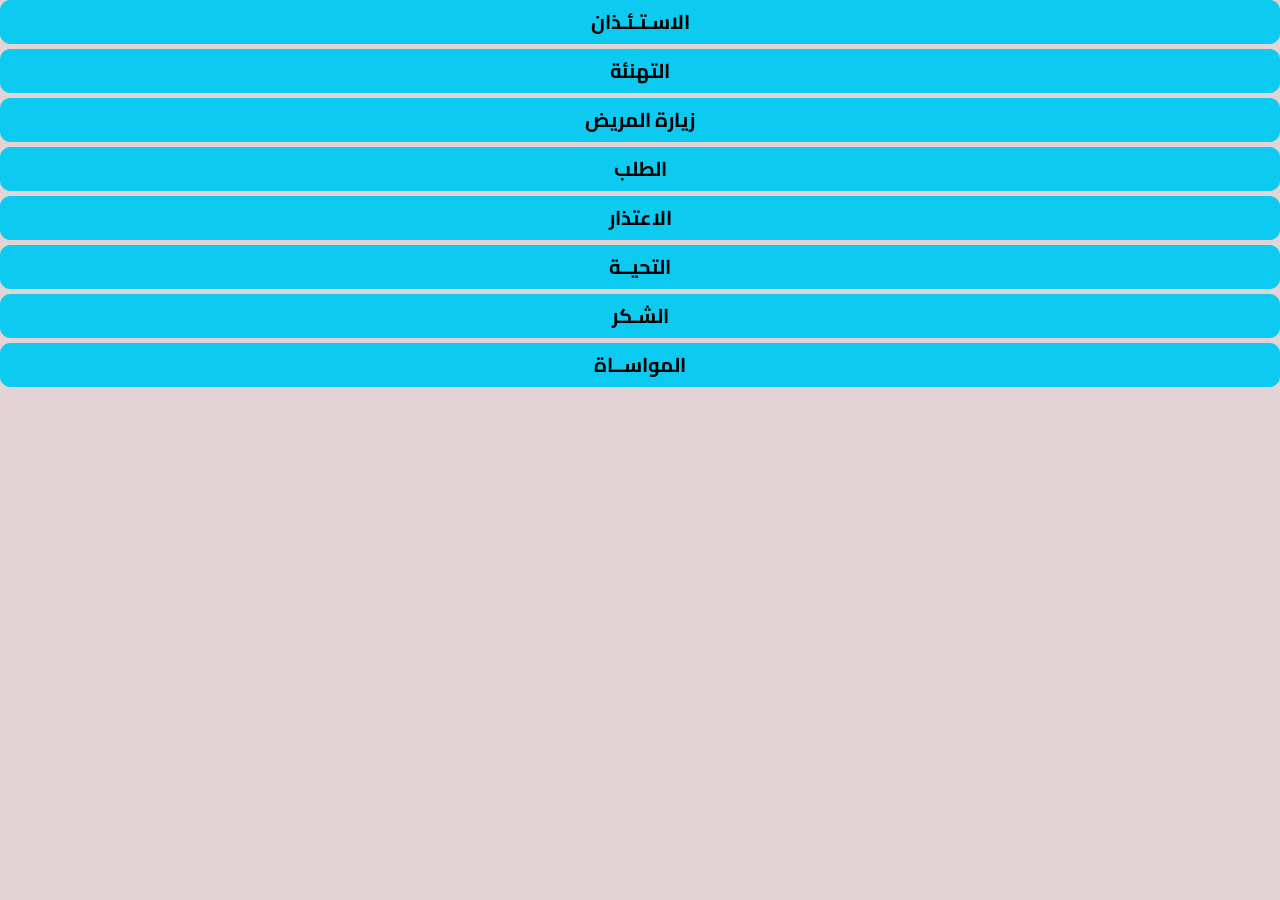
<file: frame-right-links.html>
<!DOCTYPE html>
<html lang="en">
<head>
  <meta charset="UTF-8">
  <title> بيئة تعليم مصغر </title>

  <!-- Latest compiled and minified CSS -->
<link href="https://cdn.jsdelivr.net/npm/bootstrap@5.3.3/dist/css/bootstrap.min.css" rel="stylesheet">

<!-- Latest compiled JavaScript -->
<script src="https://cdn.jsdelivr.net/npm/bootstrap@5.3.3/dist/js/bootstrap.bundle.min.js"></script>
  <link rel="stylesheet" href="css/style.css">
  <!-- <link rel="icon" href="css/hero-bg-2.jpg"> -->
</head>
<body>

<div class="linkss">
  <!-- <div class="mb-3"><a href="index.html" class="w-100 btn btn-warning text-black fw-bold">
    <svg xmlns="http://www.w3.org/2000/svg" width="20" height="20" fill="currentColor" class="bi bi-house-door-fill me-2" viewBox="0 0 16 16" style="margin-left: 5px;">
      <path d="M6.5 14.5v-3.505c0-.245.25-.495.5-.495h2c.25 0 .5.25.5.5v3.5a.5.5 0 0 0 .5.5h4a.5.5 0 0 0 .5-.5v-7a.5.5 0 0 0-.146-.354L13 5.793V2.5a.5.5 0 0 0-.5-.5h-1a.5.5 0 0 0-.5.5v1.293L8.354 1.146a.5.5 0 0 0-.708 0l-6 6A.5.5 0 0 0 1.5 7.5v7a.5.5 0 0 0 .5.5h4a.5.5 0 0 0 .5-.5Z"/>
    </svg>
    العودة للرئيسية
  </a></div> -->
  <div><a href="frame-left-links_estez.html" target="left-f" class="w-100 btn btn-info text-black">الاسـتـئـذان</a></div>
  <div><a href="frame-left-links_tahnea.html" target="left-f" class="w-100 btn btn-info text-black">التهنئة</a></div>
  <div><a href="frame-left-links_zyara.html" target="left-f" class="w-100 btn btn-info text-black">زيارة المريض</a></div>
  <div><a href="frame-left-links_talab.html" target="left-f" class="w-100 btn btn-info text-black">الطلب</a></div>
  <div><a href="frame-left-links_e3tzar.html" target="left-f" class="w-100 btn btn-info text-black">الاعتذار</a></div>
  <div><a href="frame-left-links_taheia.html" target="left-f" class="w-100 btn btn-info text-black">التحيــة</a></div>
  <div><a href="frame-left-links_shokr.html" target="left-f" class="w-100 btn btn-info text-black">الشـكر</a></div>
  <div><a href="frame-left-links_mowasa.html" target="left-f" class="w-100 btn btn-info text-black">المواســاة</a></div>
  
</div>

</body>
</html>
</file>
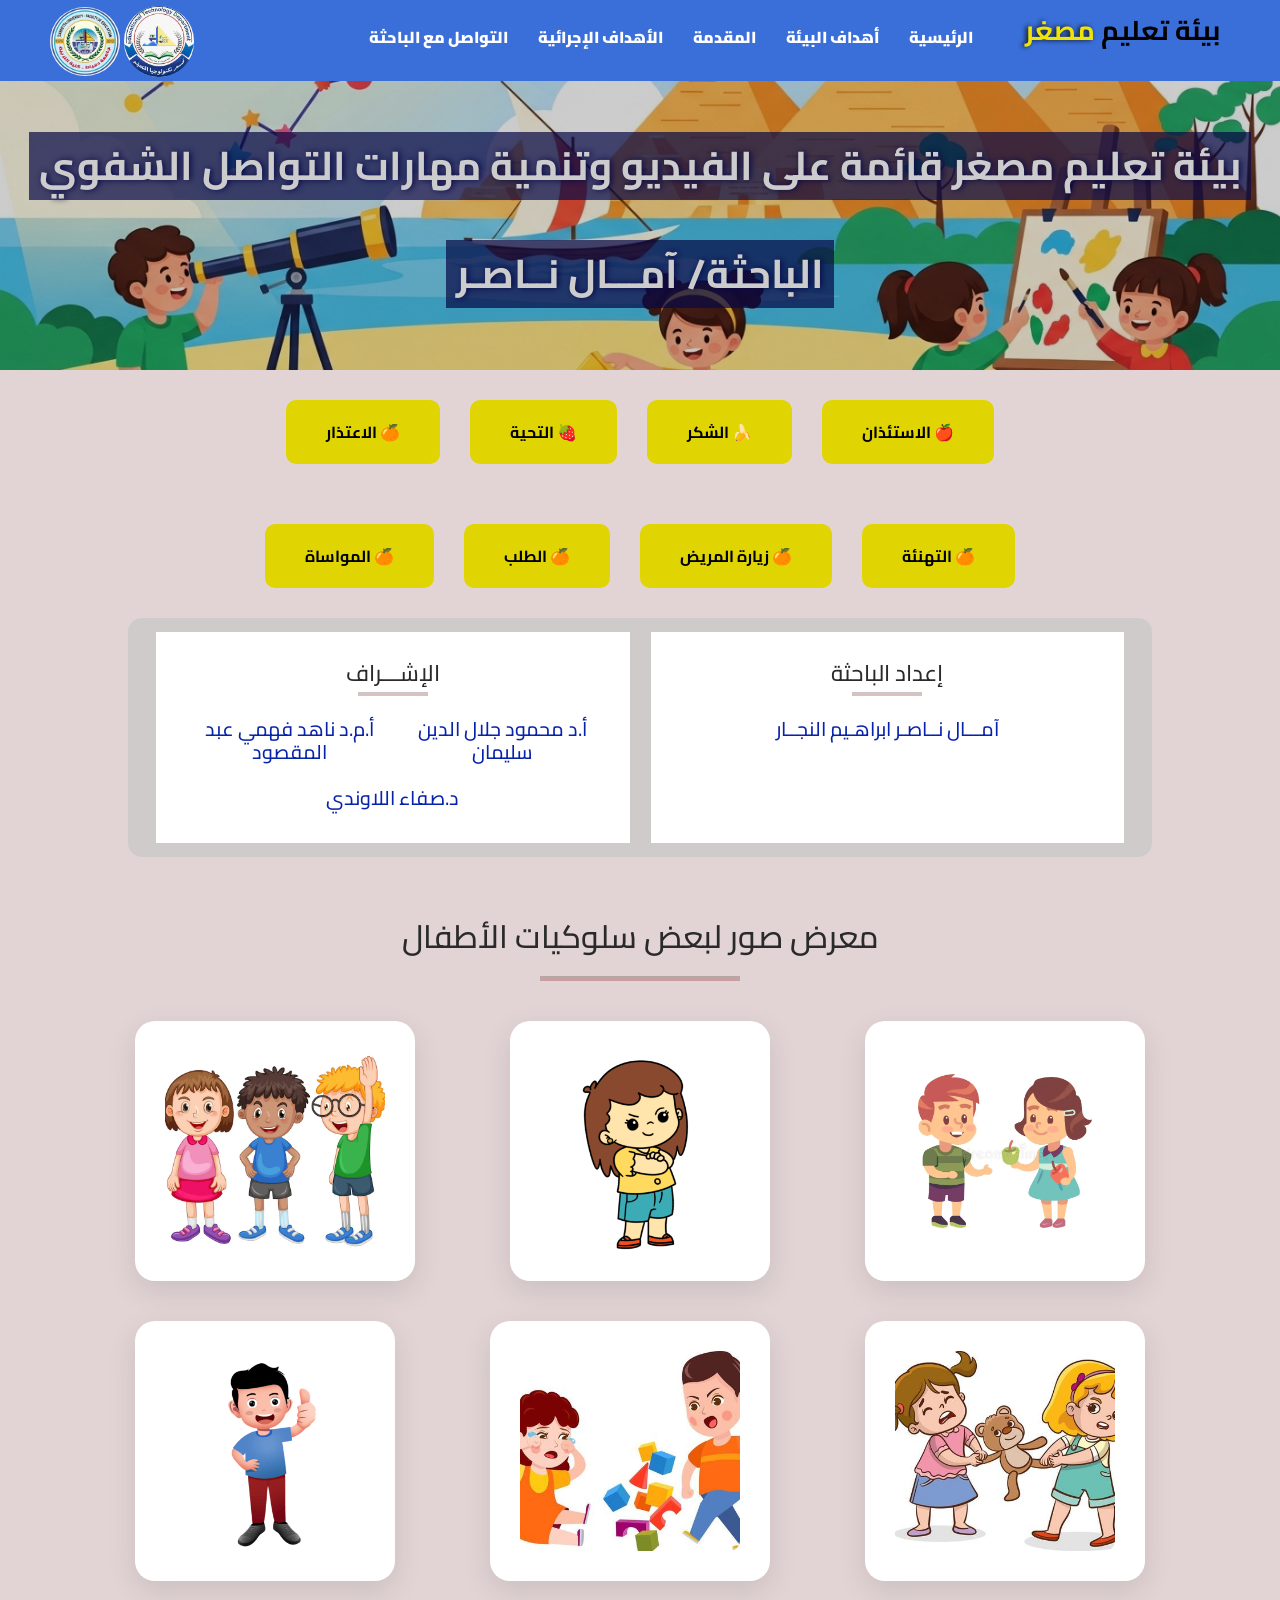
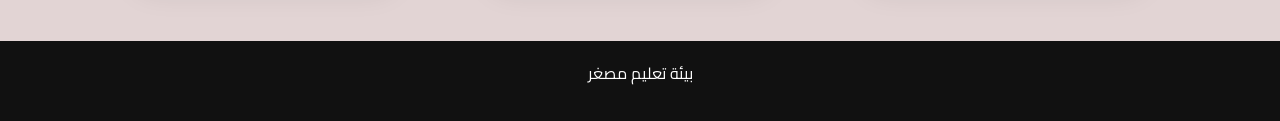
<file: index - Copy.html>
<!DOCTYPE html>
<html lang="en">
<head>
  <meta charset="UTF-8">
  <title> بيئة تعليم مصغر </title>

  <!-- Latest compiled and minified CSS -->
<link href="https://cdn.jsdelivr.net/npm/bootstrap@5.3.3/dist/css/bootstrap.min.css" rel="stylesheet">

<!-- Latest compiled JavaScript -->
<script src="https://cdn.jsdelivr.net/npm/bootstrap@5.3.3/dist/js/bootstrap.bundle.min.js"></script>
  <link rel="stylesheet" href="css/style.css">
  <!-- <link rel="icon" href="css/hero-bg-2.jpg"> -->
</head>
<body>

<!-- NAVBAR -->
<nav class="navbar">
    <div class="logo">بيئة تعليم <span>مصغر</span></div>
  
    <ul class="nav-links">
      <li><a href="index.html">الرئيسية</a></li>
      <li><a href="ahdaf_env.html">أهداف البيئة</a></li>
      <li><a href="intro.html">المقدمة</a></li>
      <li><a href="egraa.html">الأهداف الإجرائية</a></li>
      <li><a href="checkout.html">التواصل مع الباحثة</a></li>
    </ul>
    <input type="text" style="visibility: hidden;">
  
    <!--  ICON -->
    <a href="cart.html" class="cart-icon">
      <img src="css/she.jfif" alt="">
      <img src="css/sh2.jfif" alt="">
      <!-- <span class="cart-count">2</span> -->
    </a>
  </nav>
  

<!-- HERO -->
<!-- <header class="hero" id="home">
  <h1>Fresh & Organic Fruits</h1>
  <p>Best quality fruits directly from farms</p>
  <a href="#products" class="btn">Shop Now</a>
</header> -->

<header class="hero-slider">
 
  <div class="hero-slide active" style="background-image:url('css/bg11.jfif')">
    <div class="hero-content">
      <h2>بيئة تعليم مصغر قائمة على الفيديو وتنمية مهارات التواصل الشفوي</h2>
      <h2>الباحثة/ آمـــال نــاصـر</h2>
      <!-- <a href="#products" class="btn">لغدِ أفضـــل</a> -->
    </div>
  </div>

  <div class="hero-slide" style="background-image:url('css/bg22.jfif')">
    <div class="hero-content">
      <h2>بيئة تعليم مصغر قائمة على الفيديو وتنمية مهارات التواصل الشفوي</h2>
      <h2>الباحثة/ آمـــال نــاصـر</h2>
      <!-- <a href="#products" class="btn">لغدِ أفضـــل</a> -->
    </div>
  </div>

  <div class="hero-slide" style="background-image:url('css/bg33.jfif')">
    <div class="hero-content">
      <h2>بيئة تعليم مصغر قائمة على الفيديو وتنمية مهارات التواصل الشفوي</h2>
      <h2>الباحثة/ آمـــال نــاصـر</h2>
      <!-- <a href="#products" class="btn">لغدِ أفضـــل</a> -->
    </div>
  </div>


</header>


<!-- CATEGORIES -->
<section class="categories">
  <div class="cat">🍎 الاستئذان</div>
  <div class="cat">🍌 الشكر</div>
  <div class="cat">🍓 التحية</div>
  <div class="cat">🍊 الاعتذار</div>
  
</section>

<section class="categories">

  <div class="cat">🍊 التهنئة</div>
  <div class="cat">🍊 زيارة المريض</div>
  <div class="cat">🍊  الطلب</div>
  <div class="cat">🍊  المواساة</div>
</section>

<section class="auther">
  <div class="created">
    <h2>إعداد الباحثة</h2>
    <hr style="height: 5px; width: 100px;background-color: #7e0303; margin: auto; margin-bottom: 30px;">
    <h3>
      آمـــال نــاصـر ابراهـيم النجــار
    </h3>
    <br>

    <!-- <h4>Section: 118</h4> -->
  </div>
  <div class="supervise">
    <h2>الإشـــراف</h2>
    
    <hr style="height: 5px; width: 100px;background-color: #7e0303 ; margin: auto; margin-bottom: 30px;">
    <div class="two-super mb-4">
    <h3>
      أ.د محمود جلال الدين سليمان
    </h3>
    <h3>
      أ.م.د ناهد فهمي عبد المقصود
    </h3>
    </div>
    
    <h3>
      د.صفاء اللاوندي
    </h3>

    

    
  </div>

</section>

<!-- PRODUCTS -->
<section class="products" id="products">
  <h2>معرض صور لبعض سلوكيات الأطفال</h2>
  <hr style="height: 5px; width: 200px;background-color: #7e0303; margin: auto; margin-top: 20px;">
  <div class="product-grid">

    <div class="product-card">
      <!-- <img src="https://images.unsplash.com/photo-1567306226416-28f0efdc88ce"> -->
      <img src="css/k1.webp">
      <!-- <h3>Fresh Apples</h3>
      <p>$5 / Kg</p>
      <a class="btn" href="cart.html">Buy Now</a> -->

    </div>

    <div class="product-card">
      <img src="css/k2.png">
      <!-- <img src="https://images.unsplash.com/photo-1506806732259-39c2d0268443"> -->
      <!-- <h3>Mango</h3>
      <p>$3 / Kg</p>
      <a class="btn" href="cart.html">Buy Now</a> -->

      
    </div>

    <div class="product-card">
      <!-- <img src="https://images.unsplash.com/photo-1506806732259-39c2d0268443"> -->
      <img src="css/k3.avif">

      <!-- <h3>Strawberries</h3>
      <p>$7 / Box</p>
      <a class="btn" href="cart.html">Buy Now</a> -->
     
    </div>

  </div>
  <!--  -->
  <div class="product-grid">

    <div class="product-card">
      <!-- <img src="https://images.unsplash.com/photo-1567306226416-28f0efdc88ce"> -->
      <img src="css/k4.jpg">

      <!-- <h3>Fresh Orange</h3>
      <p>$5 / Kg</p>
      <a class="btn" href="cart.html">Buy Now</a> -->
    </div>

    <div class="product-card">
      <!-- <img src="https://images.unsplash.com/photo-1506806732259-39c2d0268443"> -->
      <img src="css/k5.jpg">
      
      <!-- <h3>pineapple</h3>
      <p>$3 / Kg</p>
      <a class="btn">Buy Now</a> -->
    </div>

    <div class="product-card">
      <!-- <img src="https://images.unsplash.com/photo-1506806732259-39c2d0268443"> -->
      <img src="css/k6.png">
      
      <!-- <h3>Banana</h3>
      <p>$7 / Box</p>
      <a class="btn">Buy Now</a> -->
    </div>

  </div>
</section>

<!-- CALL TO ACTION -->
<!-- <section class="cta">
  <h2>Get Fresh Fruits Everyday</h2>
  <a class="btn white" href="checkout.html">Order Now</a>
</section> -->

<!-- TESTIMONIALS -->
<!-- TESTIMONIALS -->
<!-- <section class="testimonials">
    <h2>What Our Customers Say</h2>
    <hr style="height: 5px; width: 200px;background-color: #7e0303; margin: auto; margin-top: 20px;">
    <div class="testimonials-container"> -->
  
      <!-- Review 1 -->
      <!-- <div class="testimonial-card">
        <img src="https://randomuser.me/api/portraits/women/68.jpg" alt="avatar">
        <div class="stars" style="margin-bottom: 20px;">⭐⭐⭐⭐⭐</div>
        <h4>Sarah</h4>
        <p>"Amazing quality and fast delivery!"</p>
      </div>
   -->
      <!-- Review 2 -->
      <!-- <div class="testimonial-card">
        <img src="https://randomuser.me/api/portraits/men/32.jpg" alt="avatar">
        <div class="stars" style="margin-bottom: 20px;">⭐⭐⭐⭐</div>
        <h4>Ahmed</h4>
        <p>"Best fruit shop online."</p>
      </div> -->
  
      <!-- Review 3 -->
      <!-- <div class="testimonial-card">
        <img src="https://randomuser.me/api/portraits/women/25.jpg" alt="avatar">
        <div class="stars" style="margin-bottom: 20px;">⭐⭐⭐⭐⭐</div>
        <h4>Lina</h4>
        <p>"Fresh fruits delivered right on time."</p>
      </div>
  
    </div>
  </section> -->
  




<!-- ABOUT US -->
<!-- <section class="about" id="about">
    <h2>About Us</h2>
    <hr style="height: 5px; width: 100px;background-color: #7e0303; margin: auto; margin-top: -20px; margin-bottom: 30px;">
    <p>
      Welcome to <strong>FruitShop</strong>, your number one source for fresh and organic fruits. 
      We are dedicated to giving you the very best of fruits, with a focus on quality, freshness, 
      and customer satisfaction. Our fruits are carefully selected from trusted farmers and delivered 
      directly to your door. Whether you are looking for seasonal fruits or exotic flavors, we make 
      sure every bite is delicious and healthy. Join our community of fruit lovers and experience 
      the joy of natural goodness every day!
    </p>
  </section> -->
  

<!-- CONTACT -->
<!-- <section class="contact" id="contact">
  <h2>Contact Us</h2>
  <hr style="height: 5px; width: 100px;background-color: #7e0303; margin: auto; margin-bottom: 30px;">
  <form>
    <input type="text" placeholder="Name">
    <input type="email" placeholder="Email">
    <textarea placeholder="Message"></textarea>
    <button class="btn" style="font-weight: bolder; cursor: pointer;">Send</button>
  </form>
</section> -->

<!-- FOOTER -->
<footer>
  <p>بيئة تعليم مصغر</p>
</footer>

<script>
  const slides = document.querySelectorAll('.hero-slide');
  let current = 0;
  
  function showNextSlide() {
    slides[current].classList.remove('active');
    current = (current + 1) % slides.length;
    slides[current].classList.add('active');
  }
  
  setInterval(showNextSlide, 4000);
  </script>
  

</body>
</html>
</file>
<file: css/style.css>
:root{
  /* --main-color:#ea42c6; */
  --main-color:rgb(58, 111, 217);
  --font-color-main:#0823ab;
}
@font-face {
  font-family: 'Cairo';
  src: url(Cairo-VariableFont_slnt\,wght.ttf);
}
html{
    scroll-behavior: smooth;
    direction: rtl;
    font-family: 'Cairo';
}
* {
    margin: 0;
    padding: 0;
    box-sizing: border-box;
    font-family: 'Cairo';
    /* font-family: Arial, sans-serif; */
}

body {
    background: #e2d4d4;
    color: #2a2a2a
}

.navbar {
    display: flex;
    justify-content: space-between;
    padding: 20px 60px;
    /* background: #ea42c6; */
    background:var(--main-color);
    position: fixed;
    width: 100%;
    top: 0px;
    z-index: 999;
}

.logo {
    color: black;
    font-size: 27px;
    font-weight: bolder;
    position: relative;
    top: -10px;

}

.logo span {
    /* color: rgb(47, 5, 145); */
    color: rgb(240, 228, 7);
    text-shadow: -2px 0px 5px rgb(12, 12, 12);
}

.nav-links {
    list-style: none;
    display: flex;
    /* flex-direction: row-reverse; */
    gap: 30px;
    font-weight: bolder;
    position: relative;
    top: 5px;
}

.nav-links a {
    /* color: black; */
    color: white;
    text-decoration: none;
    font-weight: bolder;
}
.nav-links a:hover{
    color: #ddbed6;
}

/* .hero {
    margin-top: 70px;
    height: 70vh; */
    /* background: url('https://images.unsplash.com/photo-1502741338009-cac2772e18bc') center/cover; */
    /* background: url('hero-bg-2.jpg') center/cover;
    filter: brightness(.8);

    display: flex;
    flex-direction: column;
    justify-content: center;
    align-items: center;
    color: #d1f619;
    text-shadow: 2px 2px 2px black;
    text-align: center;
} */
/* 
.hero h1 {
    font-size: 60px
}

.hero p {
    margin: 20px 0;
    font-size: 20px
} */

.hero-slider {
  margin-top: 70px;
  position: relative;
  /* height: 70vh; */
  overflow: hidden;
  filter: brightness(.8);
  height: 300px;
}

.hero-slide {
  position: absolute;
  inset: 0;
  background-size: cover;
  background-position: center;
  opacity: 0;
  transition: opacity 1.5s ease-in-out;
  /* filter: brightness(.4); */
}

.hero-slide.active {
  opacity: 1;
}

.hero-content {
  height: 100%;
  display: flex;
  flex-direction: column;
  justify-content: center;
  align-items: center;
  text-align: center;
  color: #fff;
  /* background: rgba(0,0,0,0.45); */
  
}

.hero-content h1 {
  font-size: 60px;
  /* text-shadow: 3px 3px 3px black; */
  /* text-shadow: 3px 3px 3px var(--main-color); */
  text-shadow:px 6px 7px var(--font-color-main);
}

.hero-content h2 {
  margin: 20px 0;
  padding: 10px;
  font-size: 40px;
  font-weight: bolder;
  text-shadow: 2px 0px 6px rgb(9, 10, 88);
  background-color: rgba(9, 10, 88,.7);

}

/* -------- */
/* 
.btn {
    margin-top: 40px;
    padding: 12px 30px;
    background:#7e0303;
    color: #fff;
    text-decoration: none;
    border-radius: 5px;
    display: inline-block;
} */

.white {
    background: #fff;
    color: #111
}

.categories {
    display: flex;
    justify-content: center;
    gap: 30px;
    padding: 30px;
}

.cat {
    /* background: #f5f5f5; */
    /* background: var(--main-color); */
    background:rgb(224, 213, 3);
    padding: 20px 40px;
    border-radius: 10px;
    font-size: 16px;
    transition: transform .5s;
    color: black;
    font-weight: bolder;
    /* cursor: pointer; */
}
.cat:hover{
    transform: scale(1.1);
}

/* auther */
.auther{
  display: flex;
  justify-content: space-evenly;
  gap: 30px;
  width: 80%;
  padding: 20px 40px;
  background-color: rgb(208, 203, 203);
  border-radius: 20px;
  margin: auto;
  zoom: 70%;


}
.auther .created{
  background-color: white;
  width: 50%;
  padding: 40px;
}
.auther .created , .auther .supervise{
  text-align: center;
}
.auther .created h3, .auther .supervise h3{
  color: #0823ab;
}
.auther .supervise{
  background-color: white;
  width: 50%;
  padding: 40px;


}
.auther .two-super{
  display: flex;
  gap: 10px;
  justify-content: space-between;
}
/*  */

.products {
    text-align: center;
    padding: 60px
}

.product-grid {
    /* display: grid;
    grid-template-columns: repeat(3, 1fr);
    gap: 30px;
    margin-top: 40px; */
    display: flex;
    gap: 20px;
    margin-top: 40px;
    justify-content: space-evenly;
    align-items: center;
}

.product-card {
    background: #fff;
    padding: 30px;
    box-shadow: 0 10px 30px rgba(0, 0, 0, .1);
    border-radius: 20px;
}

.product-card img {
    width: 100%;
    max-width: 220px;
    height: 200px;
    object-fit: cover;
    border-radius: 10px;

}

.cta {
    background: #7e0303;
    color: #fff;
    text-align: center;
    padding: 60px;
}

.testimonials {
   
    text-align: center;
    padding: 60px;
    background: #f9f9f9
}
.testimonials-container{
    margin-top: 40px;
    display: flex;
    justify-content: space-evenly;
}
.testimonials-container img{
    margin-bottom: 30px ;
    border-radius: 20px;
}
.testi-box {
    margin: 20px auto;
    max-width: 500px
}

/* .about {
    text-align: center;
    padding: 60px
} */
 

.about {
    text-align: center;
    padding: 60px;
    background: #fff;
  }
  
  .about h2 {
    font-size: 36px;
    margin-bottom: 25px;
  }
  
  .about p {
    max-width: 800px;
    margin: auto;
    font-size: 16px;
    color: #555;
    line-height: 1.8;
  }
  
.contact {
    background: #f9f9f9;
    padding: 60px;
    text-align: center;
}

.contact form {
    max-width: 400px;
    margin: auto;
    display: flex;
    flex-direction: column;
    gap: 10px
}

.contact input,
.contact textarea {
    padding: 10px;
    border: solid 1px #7e0303;
}
.contact input::placeholder,
.contact textarea::placeholder{
    color: #111;
    font-weight: bold;
}

footer {
    background: #111;
    color: #fff;
    text-align: center;
    padding: 20px
}

/* cart */
.cart-icon {
    position: absolute;
    left: 50px;
    top: 6px;
    /* font-size: 22px;
    color: #fff; */
    text-decoration: none;

  }
  .cart-icon img{
    width: 70px;
    border-radius: 50px;
    
    
  }
  
  /* .cart-count {
    position: absolute;
    top: -8px;
    right: -10px;
    background: #f5a623;
    color: #fff;
    font-size: 12px;
    padding: 2px 6px;
    border-radius: 50%;
  } */

  
  /*  */
  .cart-page {
    padding: 60px;
  }
  
  .cart-page h2 {
    margin-top: 40px;
    margin-bottom: 30px;
  }
  
  .cart-item {
    display: flex;
    align-items: center;
    gap: 20px;
    background: #fff;
    padding: 20px;
    margin-bottom: 20px;
  }
  
  .cart-item img {
    width: 100px;
    height: 80px;
    object-fit: cover;
  }
  
  .cart-total {
    margin-top: 30px;
    text-align: right;
  }


  /* cart2 */
  .cart-info {
    width: 200px;
  }
  
  .quantity {
   
    display: flex;
    align-items: center;
    gap: 10px;
   width: 20%;
   margin: auto;
  }
  
  .quantity button {
    width: 30px;
    height: 30px;
    border: none;
    background: #f5a623;
    color: #fff;
    font-size: 18px;
    cursor: pointer;
  }
  
  .quantity span {
    min-width: 20px;
    text-align: center;
    font-weight: bold;
  }
  
  .item-total {
    font-weight: bold;
  }
  
  /*  */
  
  /* checkout */
  .checkout {
    margin-top: 40px;
    margin-bottom: 100px;
    padding: 60px;
    background: #f9f9f9;
    zoom: 90%;

  }
  
  .checkout h2 {
    text-align: center;
    margin-bottom: 40px;
    background-color: #ed72d2;
  }
  
  .checkout-container {
    display: flex;
    flex-direction: row-reverse;
    gap: 30px;
    max-width: 1200px;
    margin: auto;
  }
  
  /* Billing */
  .billing {
    flex: 1;
    background: #fff;
    padding: 30px;
    box-shadow: 0 10px 10px rgba(0,0,0,.1);
  }
  
  .billing h3 {
    margin-bottom: 20px;
  }
  
  .billing form {
    display: flex;
    flex-direction: column;
    gap: 15px;
  }
  
  .billing input,
  .billing textarea {
    padding: 12px;
    border: 1px solid #b2066d;
    border-radius: 10px;
  }
  
  .billing textarea {
    height: 100px;
    resize: none;
  }
  
  /* Invoice */
  .invoice {
    width: 450px;
    background: #fff;
    padding: 30px;
    box-shadow: 0 10px 30px rgba(0,0,0,.1);
  }
  
  .invoice h3 {
    margin-bottom: 20px;
  }
  
  .invoice-row {
    display: flex;
    justify-content: space-between;
    padding: 10px 0;
    border-bottom: 1px solid #eee;
  }
  
  .invoice-row.header {
    font-weight: bold;
  }
  
  .invoice-row.subtotal {
    font-weight: bold;
  }
  
  .invoice-row.total {
    font-size: 18px;
    font-weight: bold;
    color: #7e0303;
  }
  
  .full {
    display: block;
    width: 100%;
    text-align: center;
    margin-top: 25px;
  }
  
  /* second page ahdaf env */

  .ah-env-main{
    
    zoom: 80%;
    margin-top: 150px;
    margin-bottom: 10px;
    
  }
  .ah-env-main h5 , .ah-env-main li{
    line-height: 40px;
    font-weight: bolder;
  }
  .ah-env-main table td{
font-size: 25px;
font-weight: bolder;
border: solid 3px var(--main-color);
padding: 20px;
  }
  /* intro page */
  .intro-main{
    margin: 150px;
    zoom: 80%;
    background-image: url(bg-rose.jfif);
  }

  .intro-main h5{
    line-height: 40px;
    font-weight: bolder;
  }

  /* egraa-main page */

  .egraa-main{
    margin-top: 100px;

  }
  /* linkss page */
  .linkss a{
    font-weight: bolder;
    font-size: 20px;
    margin-bottom: 5px;
    border-radius: 10px;
  }

  /* left frames general */
  .up-content p{
    /* border: solid 2px; */
    font-size: 17px;
    font-weight: bolder;
    text-align: justify;
    padding: 50px;
    box-shadow: 5px 5px 6px gray;

  }
</file>
